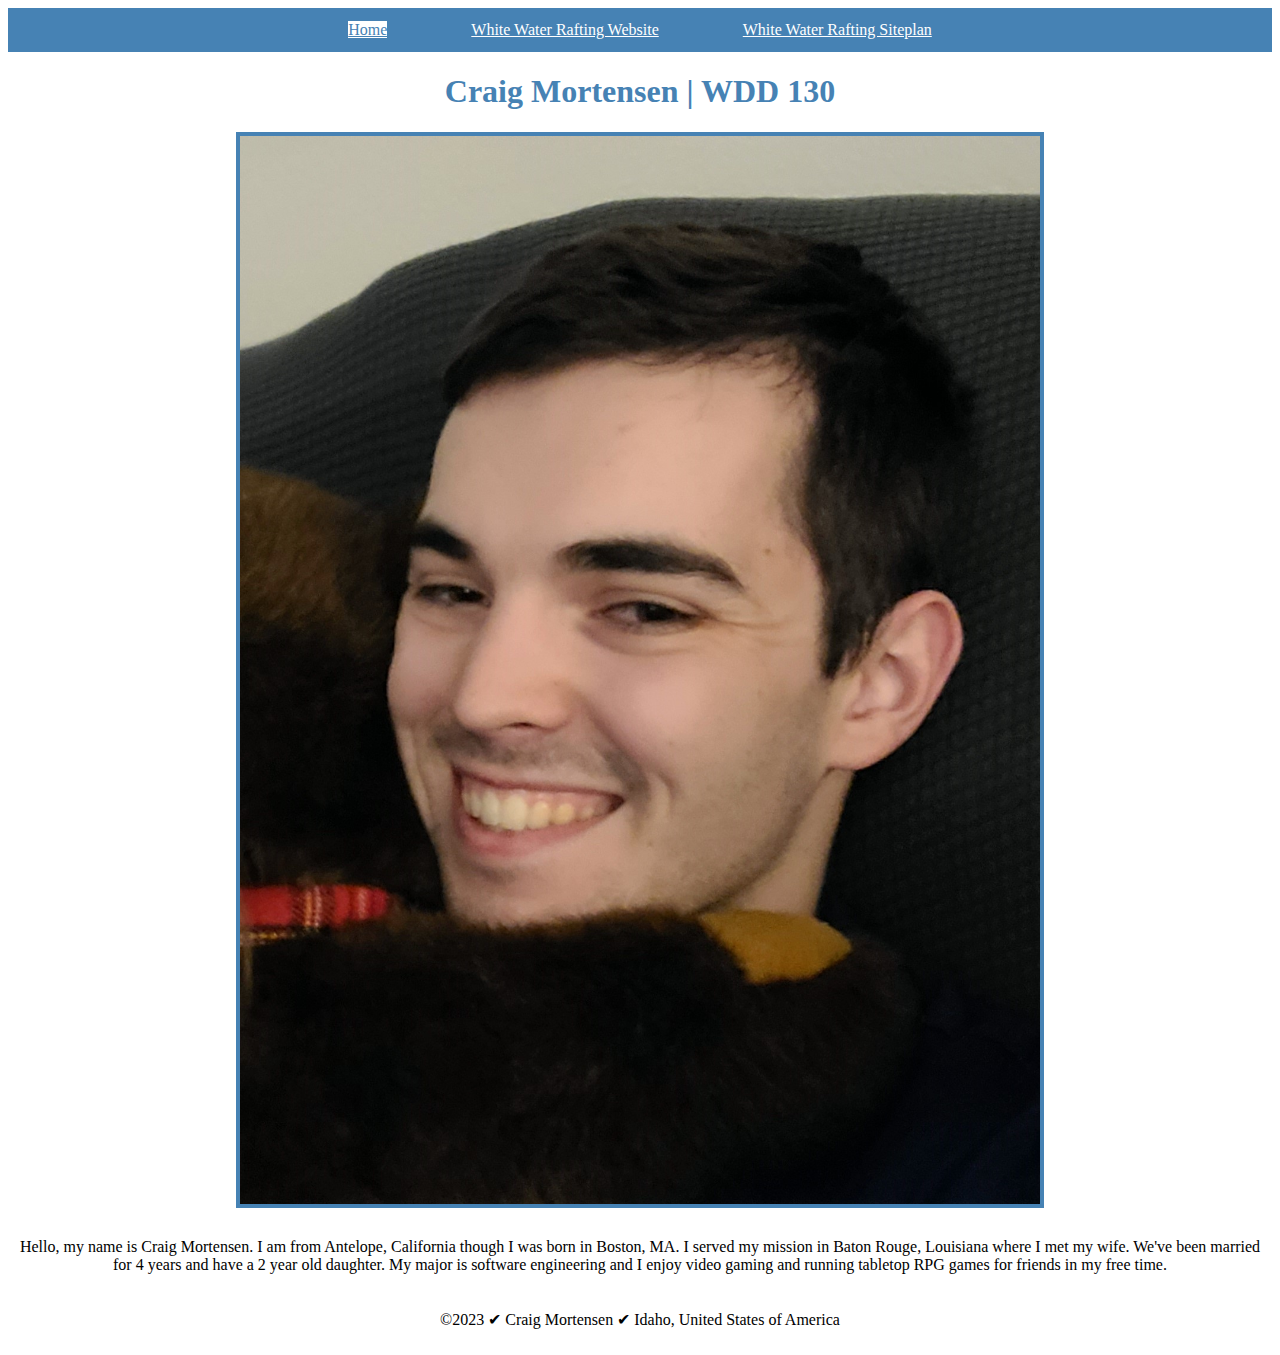
<file: index.html>
<!DOCTYPE html>

<html lang="en-US">

  <head>
    <meta charset="utf-8">
    <meta name="viewport" content="width=device-width,initial-scale=1.0">
    <title>Craig Mortensen | WDD 130</title>
    <link rel="stylesheet" href="css/style.css" />
  </head>

  <body>

    <header>
      
        <nav>
            <a id="active" href="index.html">Home</a>
            <a href="wwr/">White Water Rafting Website</a>
            <a href="wwr/site-plan-rafting.html">White Water Rafting Siteplan</a>
            </nav>
    </header>

    <main class="">
        <h1>Craig Mortensen | WDD 130</h1>
        <img src="images/profile.jpg" alt="Hello, my name is Craig Mortensen" width="200">
        <p>
            Hello, my name is Craig Mortensen. I am from Antelope, California though I was born in Boston, MA.
            I served my mission in Baton Rouge, Louisiana where I met my wife. We've been married for 4 years
            and have a 2 year old daughter. My major is software engineering and I enjoy video gaming and running
            tabletop RPG games for friends in my free time.
        </p>
    </main>

    <footer>
        <p>&copy;2023 ✔ Craig Mortensen ✔ Idaho, United States of America</p>
    </footer>

  </body>

</html>
</file>
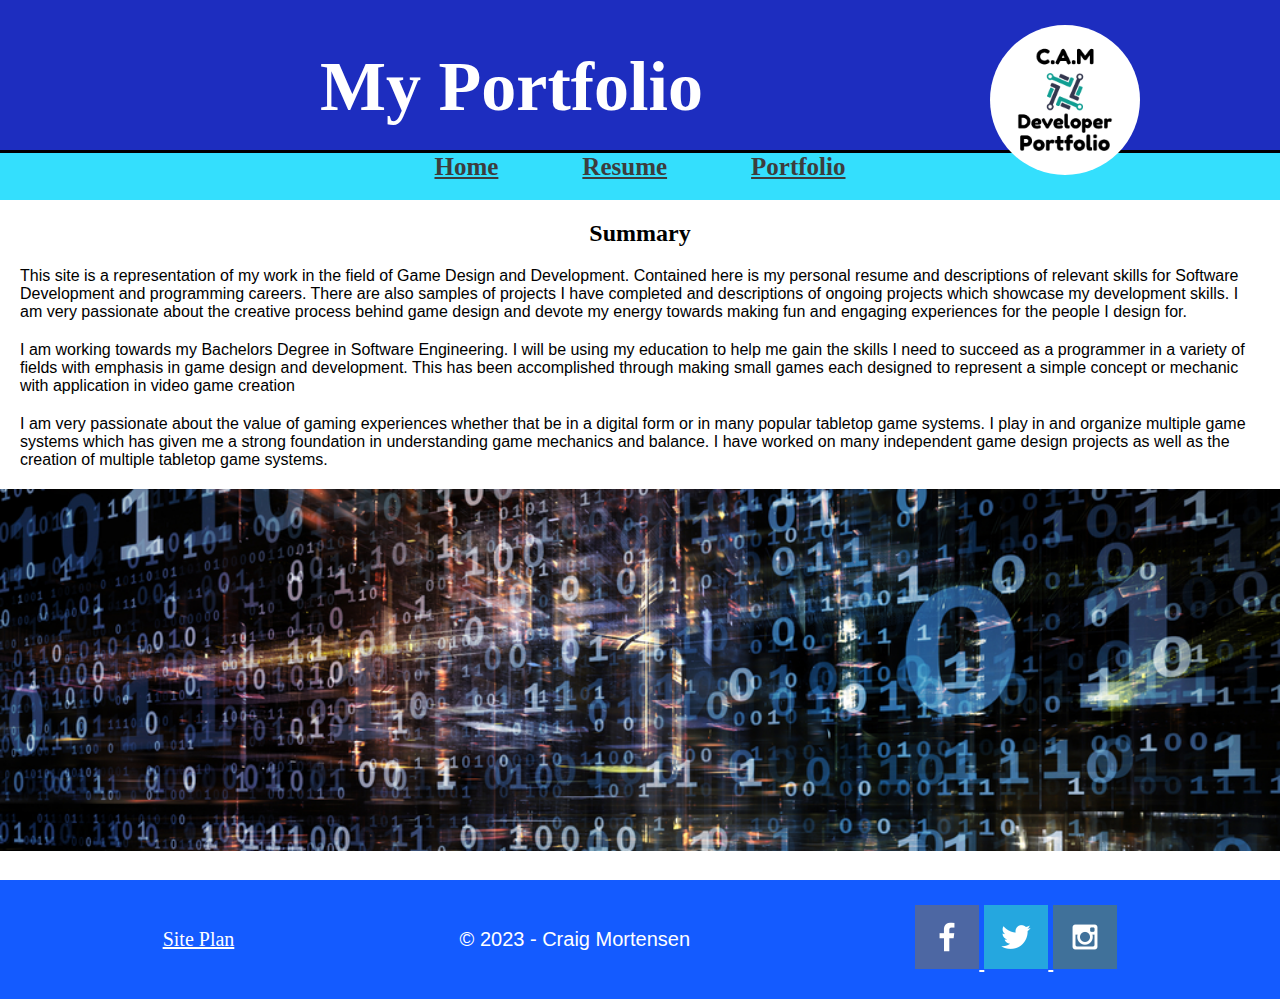
<file: portfolio/index.html>
<!DOCTYPE html>
<html lang="en-us">
    
  <head>
    <meta charset="UTF-8">
    <meta http-equiv="X-UA-Compatible" content="IE=edge">
    <meta name="viewport" content="width=device-width, initial-scale=1.0">
    <title>Personal Portfolio | Home</title>
    <link type="text/css" rel="stylesheet" href="styles/style.css">
  </head>

    <body>
        <header>
            <h1 class="nav-title">My Portfolio</h1>
            <div class="nav-bar">
                <nav>
                    <a href="index.html">Home</a>
                    <a href="resume.html">Resume</a>
                    <a href="projects.html">Portfolio</a>
                </nav>
            </div>
            <img id="logo-image" src="images/logo.png" alt="Logo">
        </header>
        <main>
            <section class="summary">
                <h2> Summary </h2>
                <div class="text-box">
                    <p>
                        This site is a representation of my work in the field of Game Design and Development. 
                        Contained here is my personal resume and descriptions of relevant skills for Software 
                        Development and programming careers. There are also samples of projects I have completed 
                        and descriptions of ongoing projects which showcase my development skills. I am very 
                        passionate about the creative process behind game design and devote my energy towards 
                        making fun and engaging experiences for the people I design for.
                    </p>
                </div>

                <div class="text-box">
                    <p>
                        I am working towards my Bachelors Degree in Software Engineering. I will be using my 
                        education to help me gain the skills I need to succeed as a programmer in a variety 
                        of fields with emphasis in game design and development. This has been accomplished 
                        through making small games each designed to represent a simple concept or mechanic 
                        with application in video game creation
                    </p>
                </div>

                <div class="text-box">
                    <p>
                        I am very passionate about the value of gaming experiences whether that be in a 
                        digital form or in many popular tabletop game systems. I play in and organize multiple 
                        game systems which has given me a strong foundation in understanding game mechanics and 
                        balance. I have worked on many independent game design projects as well as the creation 
                        of multiple tabletop game systems. 
                    </p>
                </div>
            </section>

            <div class="code-image">
                <img id="code" src="images/code_banner.png" alt="Computer screen displaying code">
            </div>
        </main>

        <footer>
            <a href="site-plan.html" target="_blank">Site Plan</a>
            <p>&copy; 2023 - Craig Mortensen</p>

            <div class = "socials">
                <a href="https://facebook.com" target="_blank">
                    <img src="images/facebook.png" alt="fb icon">
                </a>
                <a href="https://twitter.com" target="_blank">
                    <img src="images/twitter.png" alt="twitter icon">
                </a>
                <a href="https://instagram.com" target="_blank">
                    <img src="images/instagram.png" alt="instagram icon">
                </a>
            </div>
        </footer>
    </body>
  </html>
</file>
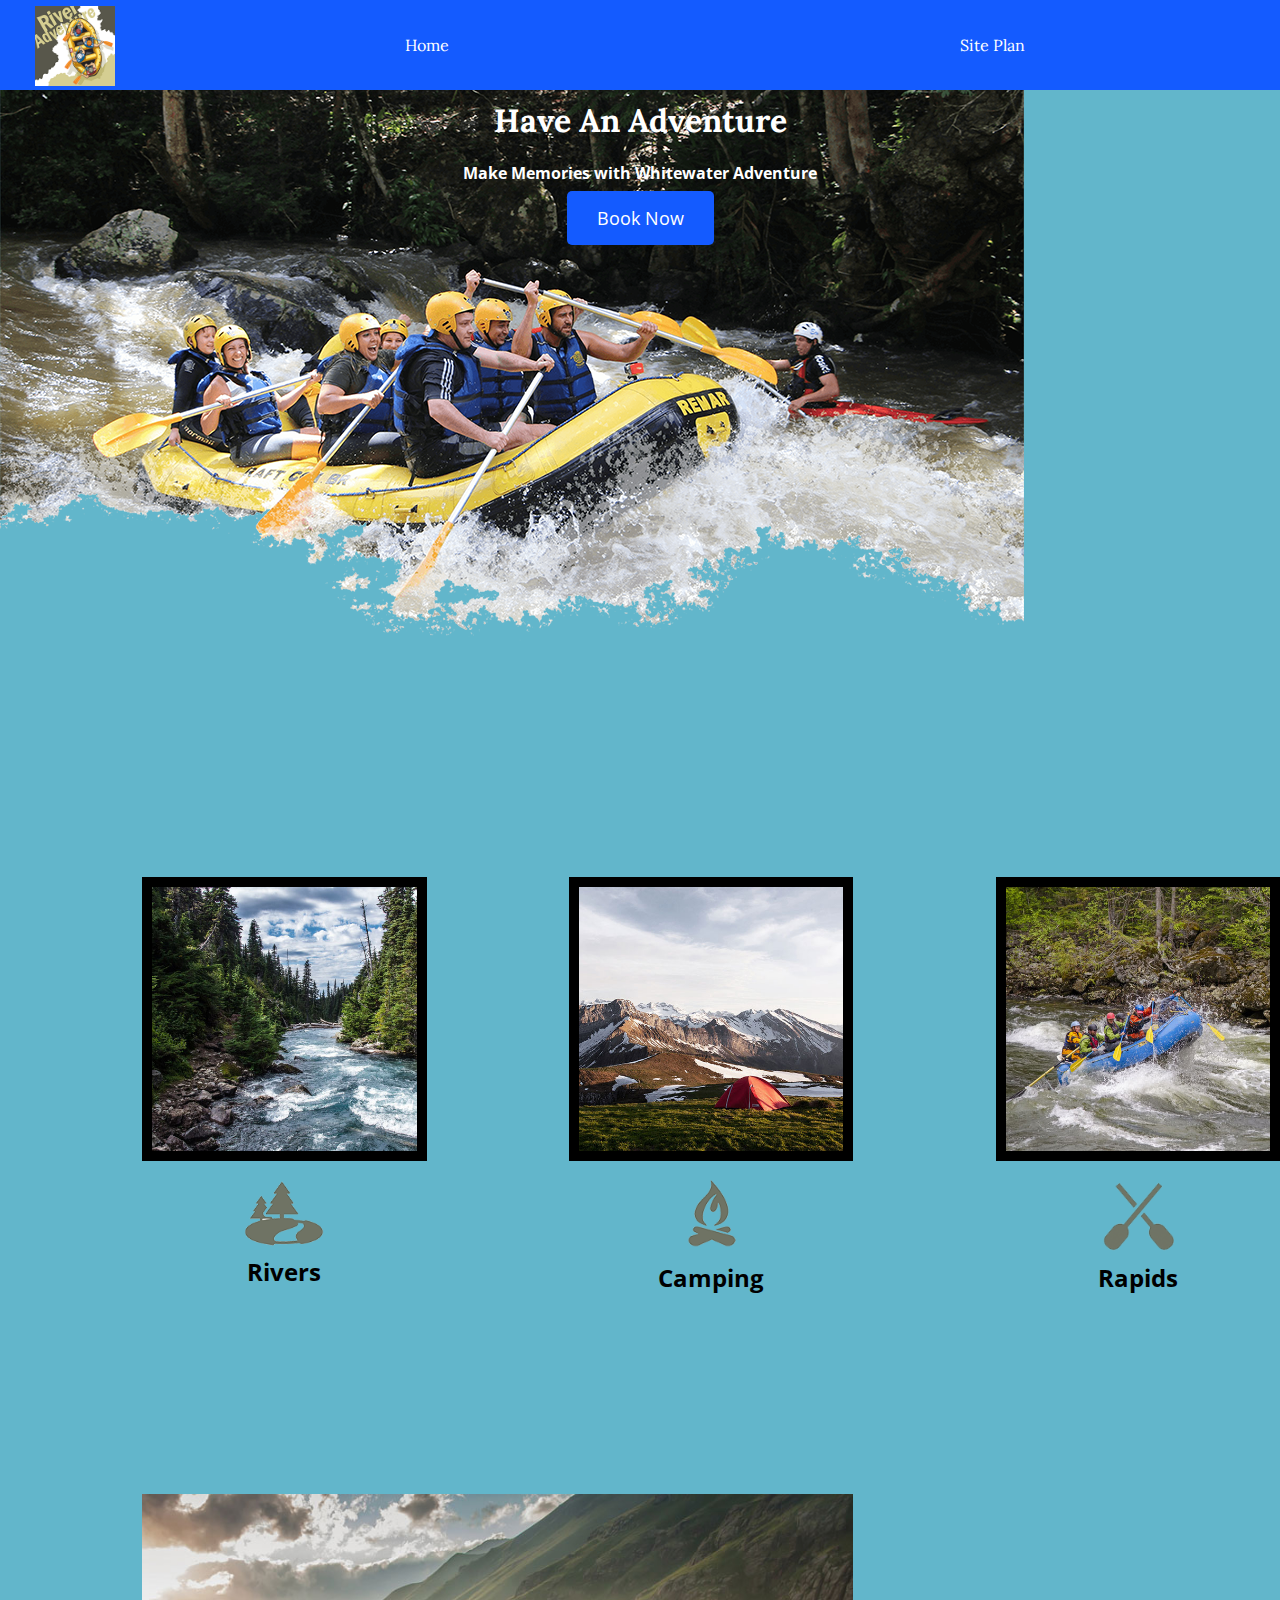
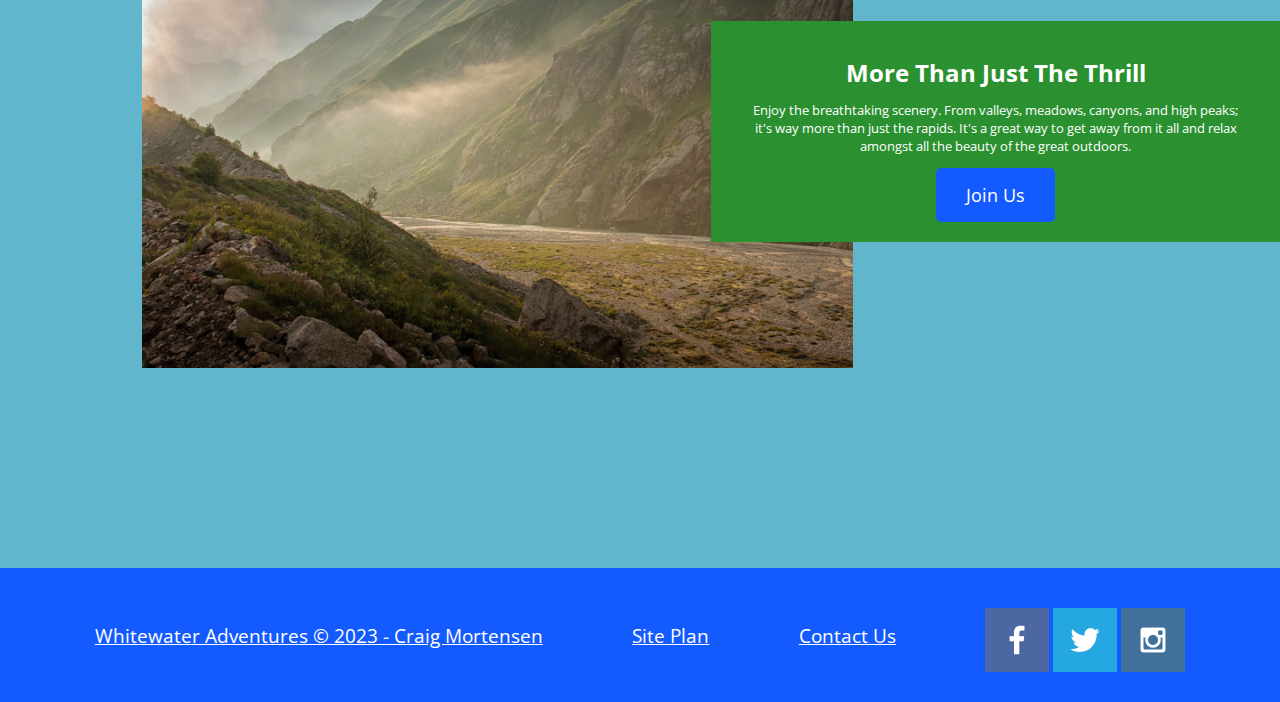
<file: wwr/index.html>
<!DOCTYPE html>
<html lang="en">
<head>
    <meta charset="UTF-8">
    <meta http-equiv="X-UA-Compatible" content="IE=edge">
    <meta name="viewport" content="width=device-width, initial-scale=1.0">
    <title>Whitewater Adventures | Home</title>
    <link type="text/css" rel="stylesheet" href="styles/style.css">
</head>

<body>
    <div id="content"></div>
        <header>
            <a id="logo_link" href="index.html">
                <img class="logo" src="images/logo11_200.png" alt="Whitewater Adventures Logo">
            </a>

            <nav>
                <a href="index.html">Home </a>
                <a href="site-plan-rafting.html">Site Plan </a>
            </nav>
        </header>

        <div id="hero">
            <div id="hero-box">
                <img id="hero-image" src="images/hero.png" alt="People enjoying rafting">
            </div>

            <section id="hero-msg">
                <h1 class="home-title">Have An Adventure </h1>
                <h4> Make Memories with Whitewater Adventure </h4>
                <div class="button-box">
                    <a class="book" href="contactus.html"> Book Now </a>
                </div>
            </section>
        </div>

        <main class="home-grid">
            <section class="rivers-card">
                <img class="card-img" src="images/rivers.jpg" alt="river in forest">
                <img class="icon" src="images/river_icon.png" alt="river icon">
                <h2>Rivers</h2>
            </section>
            <section class="camping-card">
                <img class="card-img" src="images/camping.jpg" alt="tent in mountains">
                <img class="icon" src="images/fire_icon.png" alt="fire icon">
                <h2>Camping</h2>
            </section>
            <section class="rapids-card">
                <img class="card-img" src="images/rapids.jpg" alt="rafting boat">
                <img class="icon" src="images/oars.png" alt="oars icon">
                <h2>Rapids</h2>
            </section>
            <div id="background"></div>
            <img class="mountains" src="images/mountains.jpg" alt="Misty mountains">
            <section class="msg">
                <h2>More Than Just The Thrill</h2>
                <p>Enjoy the breathtaking scenery. From valleys, meadows, canyons, and high peaks; it's way more than just the rapids. It's a great way to get away from it all and relax amongst all the beauty of the great outdoors. </p>
                <a class='join' href="rivers.html">Join Us</a>
            </section>
        </main>

        <footer>
            <p>Whitewater Adventures &copy; 2023 - Craig Mortensen </p>
            <p><a href="site-plan-rafting.html">Site Plan</a> </p>
            <p><a href="contactus.html">Contact Us</a> </p>

            <div class="social">
                <a href="https://facebook.com" target="_blank">
                    <img src="images/facebook.png" alt="fb icon">
                </a>
                <a href="https://twitter.com" target="_blank">
                    <img src="images/twitter.png" alt="twitter icon">
                </a>
                <a href="https://instagram.com" target="_blank">
                    <img src="images/instagram.png" alt="instagram icon">
                </a>
            </div>
        </footer>
    </div>
</body>
</html>
</file>
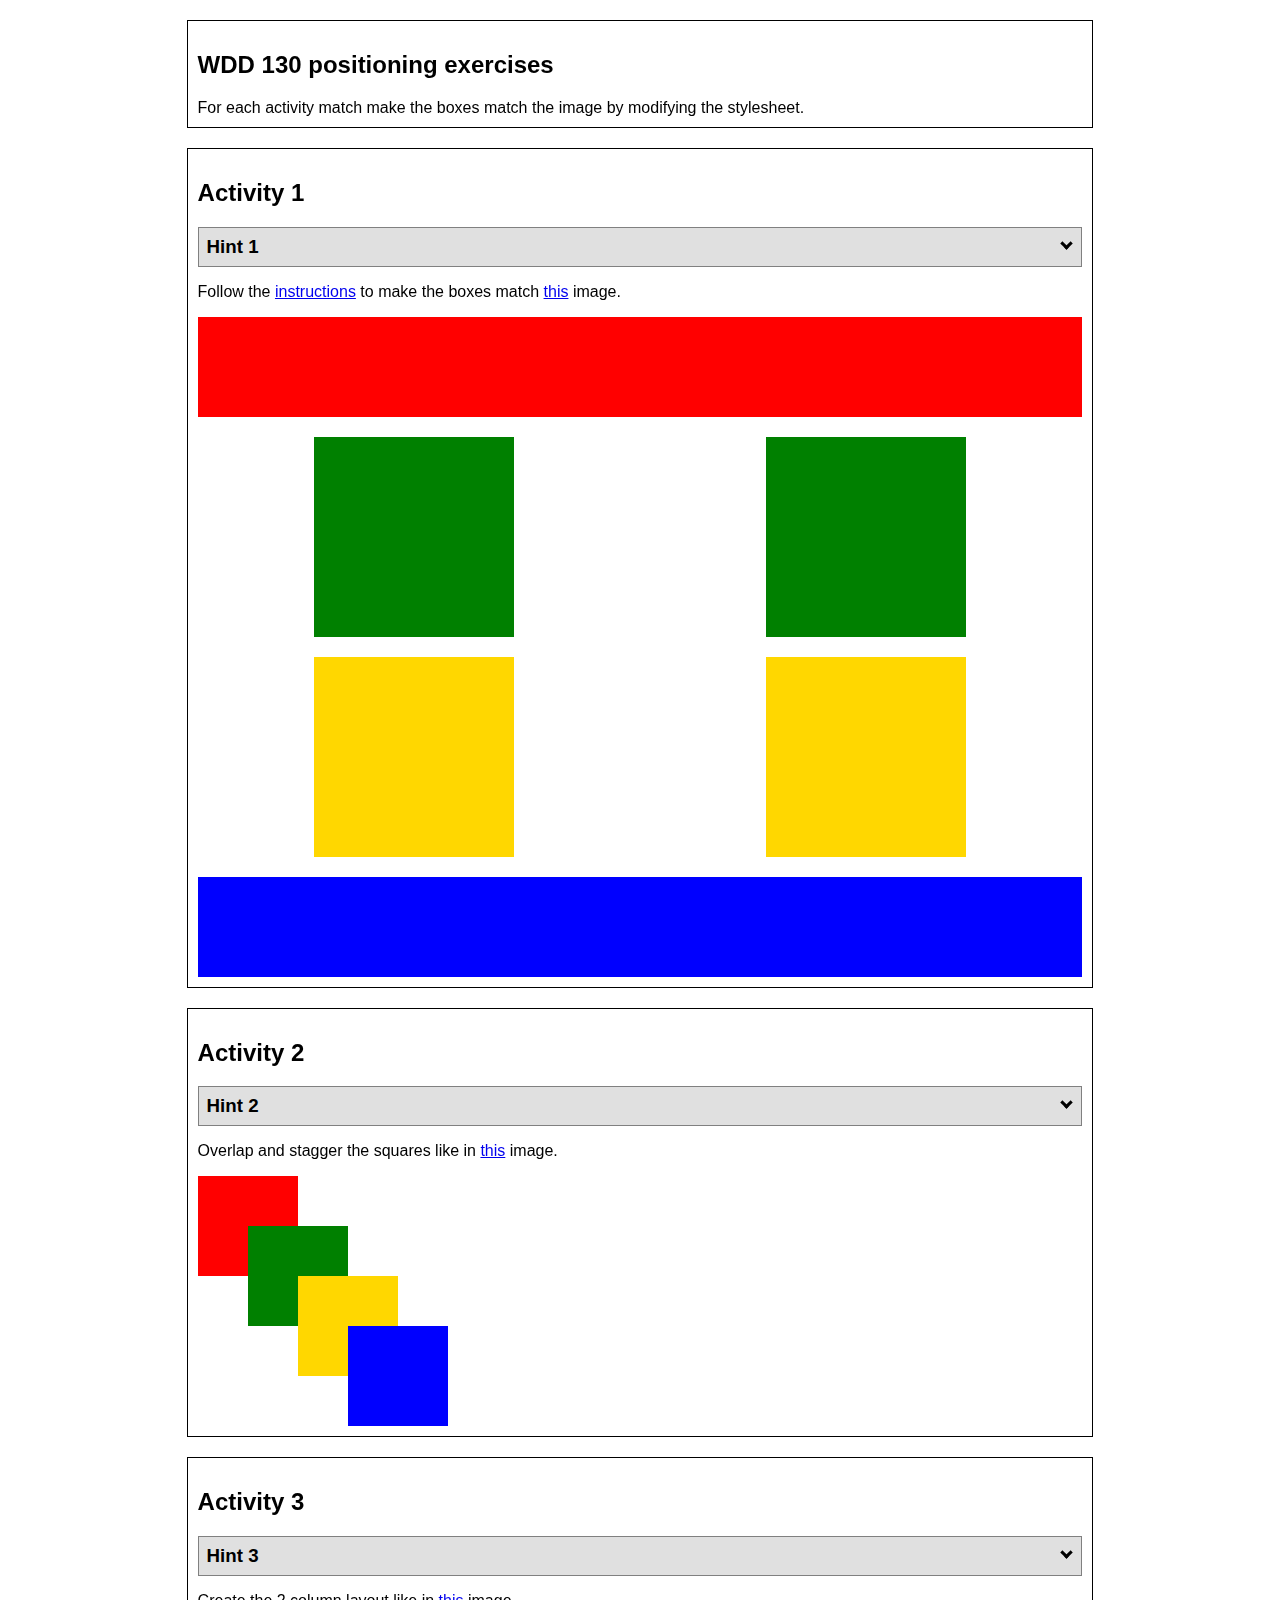
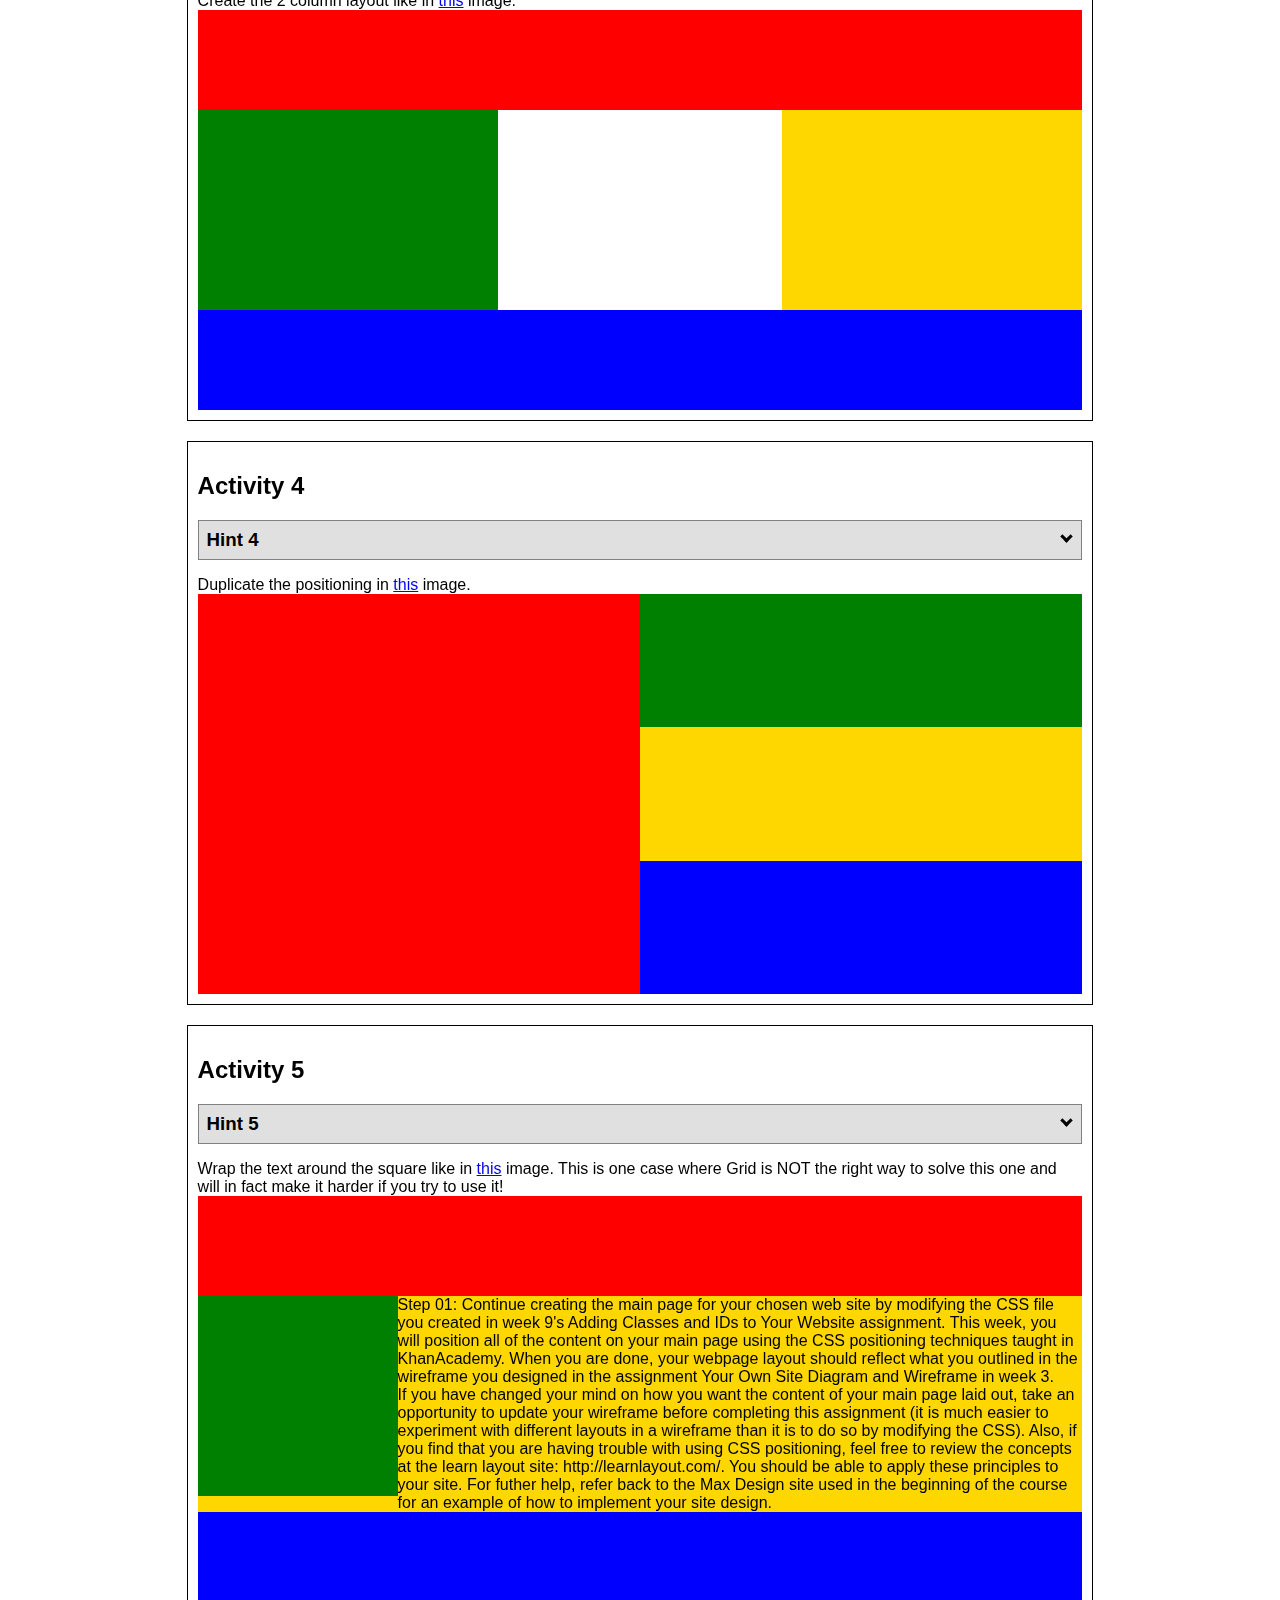
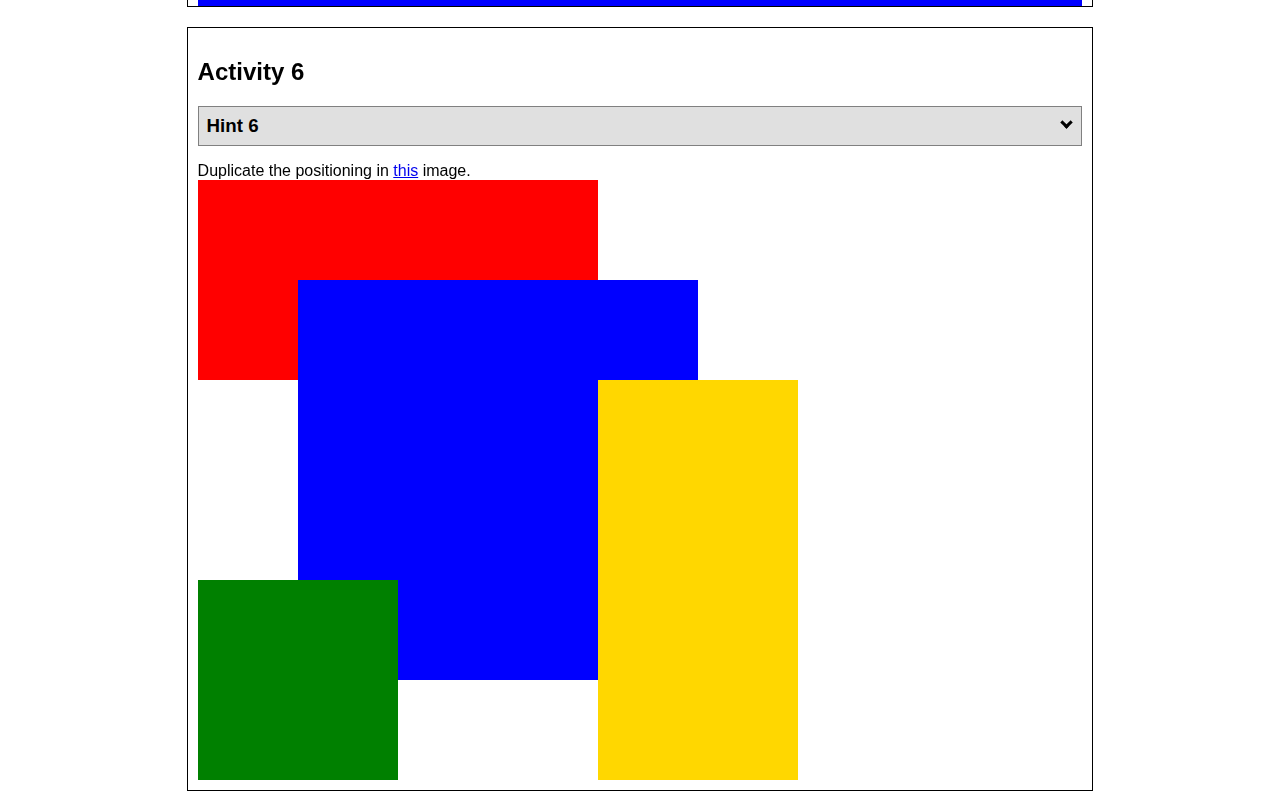
<file: positioning.html>
<!DOCTYPE html>
<html lang="en">
  <head>
    <!-- HTML - Name: positioning.html -->
    <title>Positioning Activity</title>
    <link rel="stylesheet" type="text/css" href="positionstyles.css" />
  </head>
  <body>
    <div class="activity">
      <h2>WDD 130 positioning exercises</h2>
      For each activity match make the boxes match the image by modifying the stylesheet.</div>
      
    <div class="activity">
      <h2>Activity 1</h2>
      <section class="hint"><input type="checkbox" ><i></i> <h3>Hint 1</h3><div><p>Check out the <a href="https://byui-wdd.github.io/wdd130/activities/w06-css-positioning.html" target="_blank">activity instructions</a> in Ilearn!</p></div></section>
      <p>Follow the <a href="https://byui-wdd.github.io/wdd130/activities/w06-css-positioning.html" target="_blank">instructions</a> to make the boxes match  <a href="https://byui-wdd.github.io/wdd130/images/example1.png" target="_blank">this</a> image.</p>
      <div class="content1" >
        <div class="red1" ></div>
        <div class="green1" ></div>
        <div class="green1" ></div>
        <div class="yellow1"></div>
        <div class="yellow1"></div>
        <div class="blue1"></div>
      </div>
    </div>

    <div class="activity">
      <h2>Activity 2</h2>
      <section class="hint"><input type="checkbox" > <h3>Hint 2</h3><i></i><div>
      <ul>
      <li>grid-template-columns: 50px 50px 50px 50px 50px </li></ul></div></section>
      <p>Overlap and stagger the squares like in <a href="https://byui-wdd.github.io/wdd130/images/example2.png" target="_blank">this</a> image.</p>
      <div class="content2" >
        <div class="red2" ></div>
        <div class="green2" ></div>
        <div class="yellow2"></div>
        <div class="blue2"></div>
      </div>
    </div>
    <div class="activity">
      <h2>Activity 3</h2>
      <section class="hint"><input type="checkbox" > <h3>Hint 3</h3><i></i><div><p>This one is going to be best solved with CSS Grid. Remember to make the boxes the right width first...then start moving them around. </p><h4>Properties used:</h4><ul><li>display:grid;</li><li>grid-template-columns:</li><li>grid-column-gap:</li>
        <li>grid-column:</li>  </ul></div></section>
      Create the 2 column layout like in <a href="https://byui-wdd.github.io/wdd130/images/example3.png" target="_blank">this</a>  image.
      <div class="content3" >
        <div class="red3" ></div>
        <div class="green3" ></div>
        <div class="yellow3"></div>
        <div class="blue3"></div>
      </div>
    </div>
    <div class="activity">
      <h2>Activity 4</h2>
      <section class="hint"><input type="checkbox" > <h3>Hint 4</h3><i></i><div><p>For the others we have been primarily concerned with width. For this one you will need to adjust height as well. </p><h4>Properties used:</h4><ul><li>display:grid;</li><li>grid-template-columns:</li><li>grid-row:</li></ul></div></section>
      Duplicate the positioning in <a href="https://byui-wdd.github.io/wdd130/images/example4.png" target="_blank">this</a> image. 
      <div class="content4" >
        <div class="red4" ></div>
        <div class="green4" ></div>
        <div class="yellow4"></div>
        <div class="blue4"></div>
      </div>
    </div>

    <div class="activity">
      <h2>Activity 5</h2>
      <section class="hint"><input type="checkbox" > <h3>Hint 5</h3><i></i><div><p>Grid is <strong>not</strong> the right way to do this.  In fact there is only one way to really do that...and that is with float. Remember that we float the thing we want the text to wrap around.  Also remember to start by making all the shapes the right size and shape.</p><h4>Properties used:</h4><ul><li>float: left;</li></ul></div></section>
      Wrap the text around the square like in <a href="https://byui-wdd.github.io/wdd130/images/example5.png" target="_blank">this</a> image. This is one case where Grid is NOT the right way to solve this one and will in fact make it harder if you try to use it!
      <div class="content5" >
        <div class="red5" ></div>
        <div class="green5" ></div>
        <div class="yellow5">Step 01: Continue creating the main page for your chosen web site by modifying the CSS file you created in week 9's Adding Classes and IDs to Your Website assignment. This week, you will position all of the content on your main page using the CSS positioning techniques taught in KhanAcademy. When you are done, your webpage layout should reflect what you outlined in the wireframe you designed in the assignment Your Own Site Diagram and Wireframe in week 3. <br />
          If you have changed your mind on how you want the content of your main page laid out, take an opportunity to update your wireframe before completing this assignment (it is much easier to experiment with different layouts in a wireframe than it is to do so by modifying the CSS). Also, if you find that you are having trouble with using CSS positioning, feel free to review the concepts at the learn layout site: http://learnlayout.com/. You should be able to apply these principles to your site. For futher help, refer back to the Max Design site used in the beginning of the course for an example of how to implement your site design.</div>
        <div class="blue5"></div>
      </div>
    </div>
    <div class="activity">
      <h2>Activity 6</h2>
      <section class="hint"><input type="checkbox" > <h3>Hint 6</h3><i></i><div><p>This one is all about visualizing the grid behind the layout. If you are having a hard time doing that first: all the sizes are even multiples of 100, and second here is another example with the lines drawn: <a href="https://byui-wdd.github.io/wdd130/images/example6-hint.png" target="_blank">example 6 with lines</a>. For this one you will find it easiest if you use px for the column width. You can also use <kbd>z-index</kbd> to control the element layering.    </p><h4>Properties used:</h4><ul><li>display:grid;</li><li>grid-template-columns:</li><li>grid-column:</li><li>grid-row:</li><li><a href="https://www.w3schools.com/cssref/pr_pos_z-index.asp" target="_blank">z-index:</a></li></ul></div></section>
      Duplicate the positioning in <a href="https://byui-wdd.github.io/wdd130/images/example6.png" target="_blank">this</a> image.
      <div class="content6" >
        <div class="red6" ></div>
        <div class="green6" ></div>
        <div class="yellow6"></div>
        <div class="blue6"></div>
      </div>
    </div>
  </body>
</html>
</file>
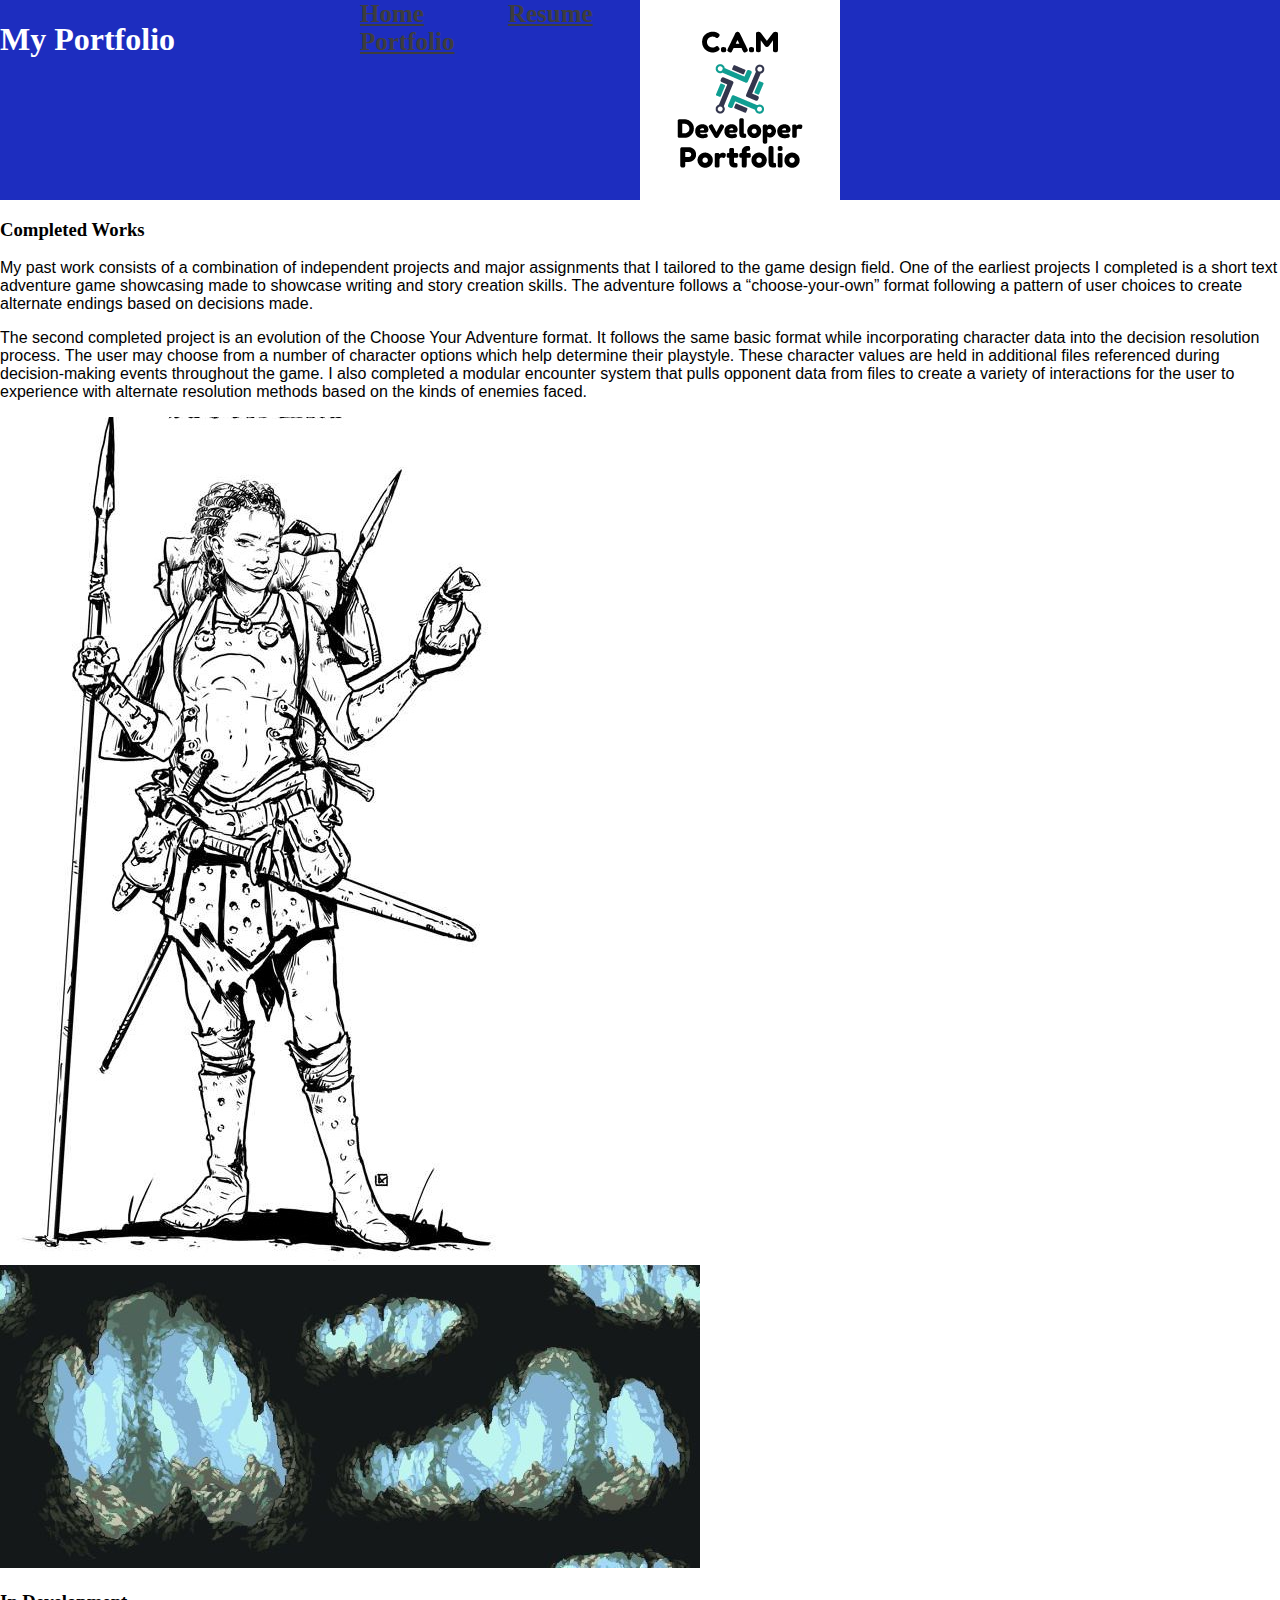
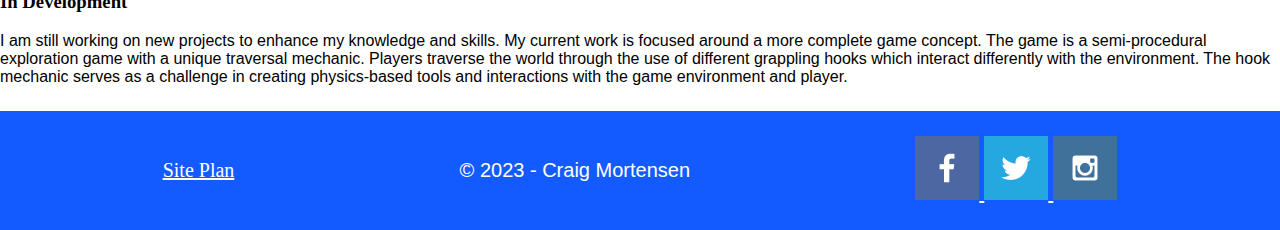
<file: portfolio/portfolio.html>
<!DOCTYPE html>
<html lang="en-us">
    
  <head>
    <meta charset="UTF-8">
    <meta http-equiv="X-UA-Compatible" content="IE=edge">
    <meta name="viewport" content="width=device-width, initial-scale=1.0">
    <title>Project Portfolio | Home</title>
    <link type="text/css" rel="stylesheet" href="styles/style.css">
  </head>

    <body>
        <header>
            <h1>My Portfolio</h1>
            <nav>
                <a href="index.html">Home</a>
                <a href="#">Resume</a>
                <a href="#">Portfolio</a>
                </nav>
                <img src="images/logo.png" alt="Logo">
        </header>

        <main>
            <section>
                <div>
                    <h3>Completed Works</h3>
                    <p>
                        My past work consists of a combination of independent projects and 
                        major assignments that I tailored to the game design field. One of the 
                        earliest projects I completed is a short text adventure game showcasing 
                        made to showcase writing and story creation skills. The adventure follows 
                        a “choose-your-own” format following a pattern of user choices to create 
                        alternate endings based on decisions made.
                    </p>
                </div>
                <div>
                    <p>
                        The second completed project is an evolution of the Choose Your Adventure 
                        format. It follows the same basic format while incorporating character data 
                        into the decision resolution process. The user may choose from a number of 
                        character options which help determine their playstyle. These character values 
                        are held in additional files referenced during decision-making events throughout 
                        the game. I also completed a modular encounter system that pulls opponent data 
                        from files to create a variety of interactions for the user to experience with 
                        alternate resolution methods based on the kinds of enemies faced.
                    </p>
                </div>
                <div id="hero-image">
                    <img src="images/Adventurer.jpg" alt="Text-based adventure hero">
                </div>
            </section>
            
            <section id="gnome-game">
                <div class="cave-banner">
                    <img src="images/Cave background.jpg" alt="2d cave environment">
                </div>

                <h3>In Development</h3>
                <div>
                    <p>
                        I am still working on new projects to enhance my knowledge and skills. 
                        My current work is focused around a more complete game concept. The game 
                        is a semi-procedural exploration game with a unique traversal mechanic. 
                        Players traverse the world through the use of different grappling hooks 
                        which interact differently with the environment. The hook mechanic serves 
                        as a challenge in creating physics-based tools and interactions with the 
                        game environment and player.
                    </p>
                </div>
            </section>
        </main>

        <footer>
            <a 
                href="site-plan.html" target="_blank">Site Plan
            </a>
            <p>&copy; 2023 - Craig Mortensen</p>

            <div class = "socials">
                <a href="https://facebook.com" target="_blank">
                    <img src="images/facebook.png" alt="fb icon">
                </a>
                <a href="https://twitter.com" target="_blank">
                    <img src="images/twitter.png" alt="twitter icon">
                </a>
                <a href="https://instagram.com" target="_blank">
                    <img src="images/instagram.png" alt="instagram icon">
                </a>
            </div>
        </footer>
    </body>
  </html>
</file>
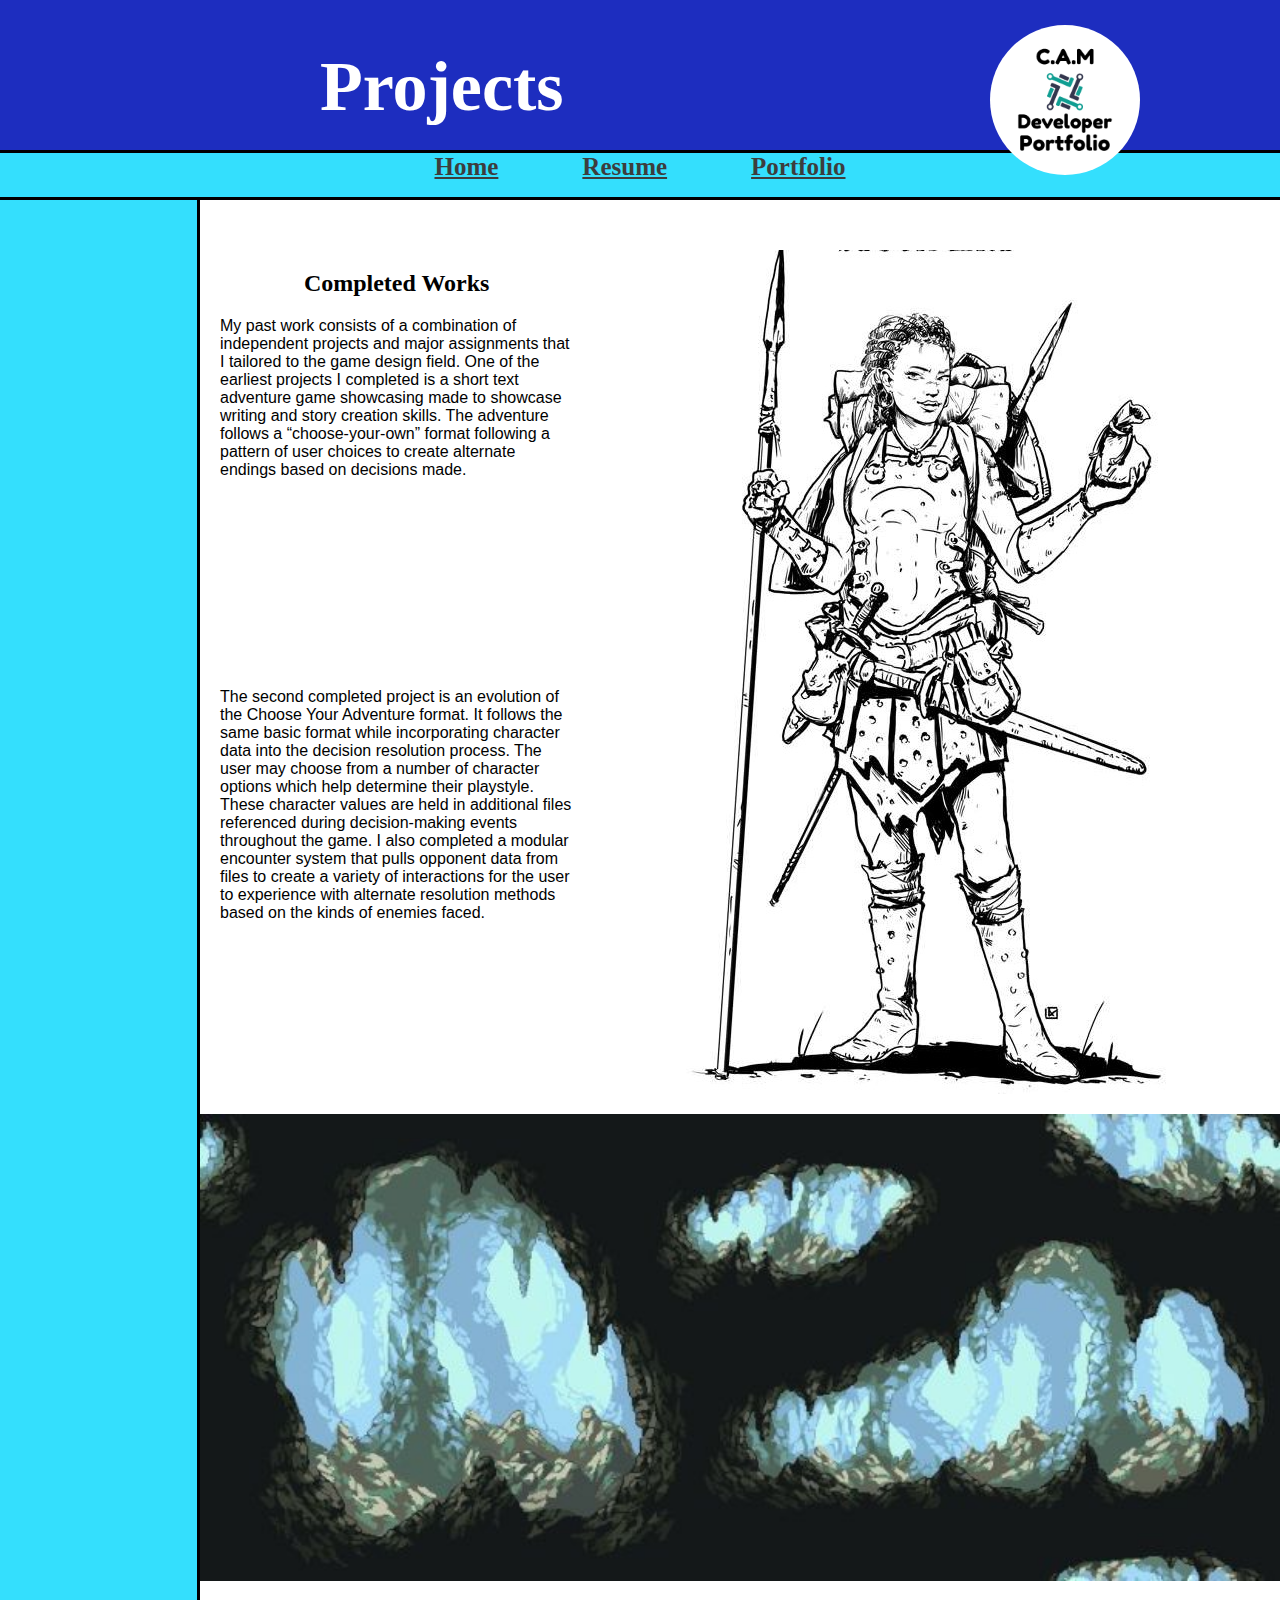
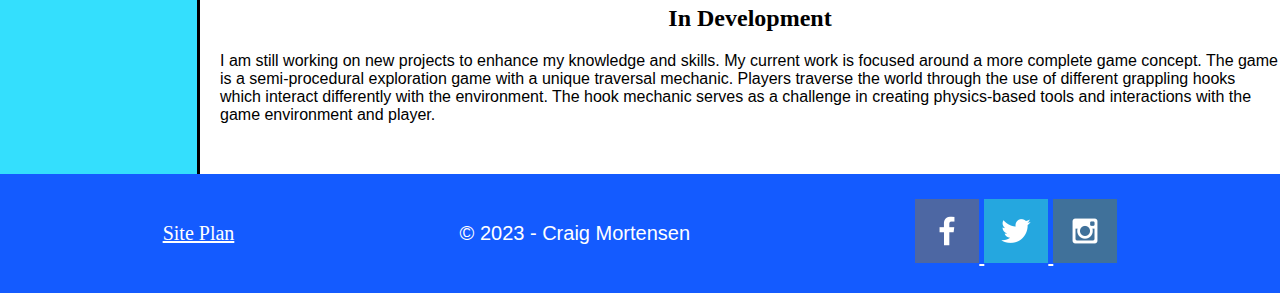
<file: portfolio/projects.html>
<!DOCTYPE html>
<html lang="en-us">
    
  <head>
    <meta charset="UTF-8">
    <meta http-equiv="X-UA-Compatible" content="IE=edge">
    <meta name="viewport" content="width=device-width, initial-scale=1.0">
    <title>Project Portfolio | Home</title>
    <link type="text/css" rel="stylesheet" href="styles/projects.css">
  </head>

    <body>
        <header>
            <h1 class="nav-title">Projects</h1>
            <div class="nav-bar">
                <nav>
                    <a href="index.html">Home</a>
                    <a href="resume.html">Resume</a>
                    <a href="projects.html">Portfolio</a>
                </nav>
            </div>
            <img id="logo-image" src="images/logo.png" alt="Logo">
        </header>

        <main>
            <section class="content">

                <aside id="left-sidebar"></aside>

                <div class="inner-content">
                    <div id="top">
                    <div id="top-text">
                        <div>
                        <h2>Completed Works</h2>
                        <p>
                        My past work consists of a combination of independent projects and 
                        major assignments that I tailored to the game design field. One of the 
                        earliest projects I completed is a short text adventure game showcasing 
                        made to showcase writing and story creation skills. The adventure follows 
                        a “choose-your-own” format following a pattern of user choices to create 
                        alternate endings based on decisions made.
                        </p>
                        </div>
                        <p>
                        The second completed project is an evolution of the Choose Your Adventure 
                        format. It follows the same basic format while incorporating character data 
                        into the decision resolution process. The user may choose from a number of 
                        character options which help determine their playstyle. These character values 
                        are held in additional files referenced during decision-making events throughout 
                        the game. I also completed a modular encounter system that pulls opponent data 
                        from files to create a variety of interactions for the user to experience with 
                        alternate resolution methods based on the kinds of enemies faced.
                        </p>
                    </div>
                    <img id="adventurer" src="images/Adventurer.jpg" alt="Text-based adventure hero">
                </div>
            
                <div>
                    <img id="banner" src="images/Cave-background.jpg" alt="2d cave environment">
                </div>

                <div id="bottom">
                <h2>In Development</h2>
                <div>
                    <p>
                        I am still working on new projects to enhance my knowledge and skills. 
                        My current work is focused around a more complete game concept. The game 
                        is a semi-procedural exploration game with a unique traversal mechanic. 
                        Players traverse the world through the use of different grappling hooks 
                        which interact differently with the environment. The hook mechanic serves 
                        as a challenge in creating physics-based tools and interactions with the 
                        game environment and player.
                    </p>
                </div>
                </div>
                </div>
            </section>
        </main>

        <footer>
            <a 
                href="site-plan.html" target="_blank">Site Plan
            </a>
            <p>&copy; 2023 - Craig Mortensen</p>

            <div class = "socials">
                <a href="https://facebook.com" target="_blank">
                    <img src="images/facebook.png" alt="fb icon">
                </a>
                <a href="https://twitter.com" target="_blank">
                    <img src="images/twitter.png" alt="twitter icon">
                </a>
                <a href="https://instagram.com" target="_blank">
                    <img src="images/instagram.png" alt="instagram icon">
                </a>
            </div>
        </footer>
    </body>
  </html>
</file>
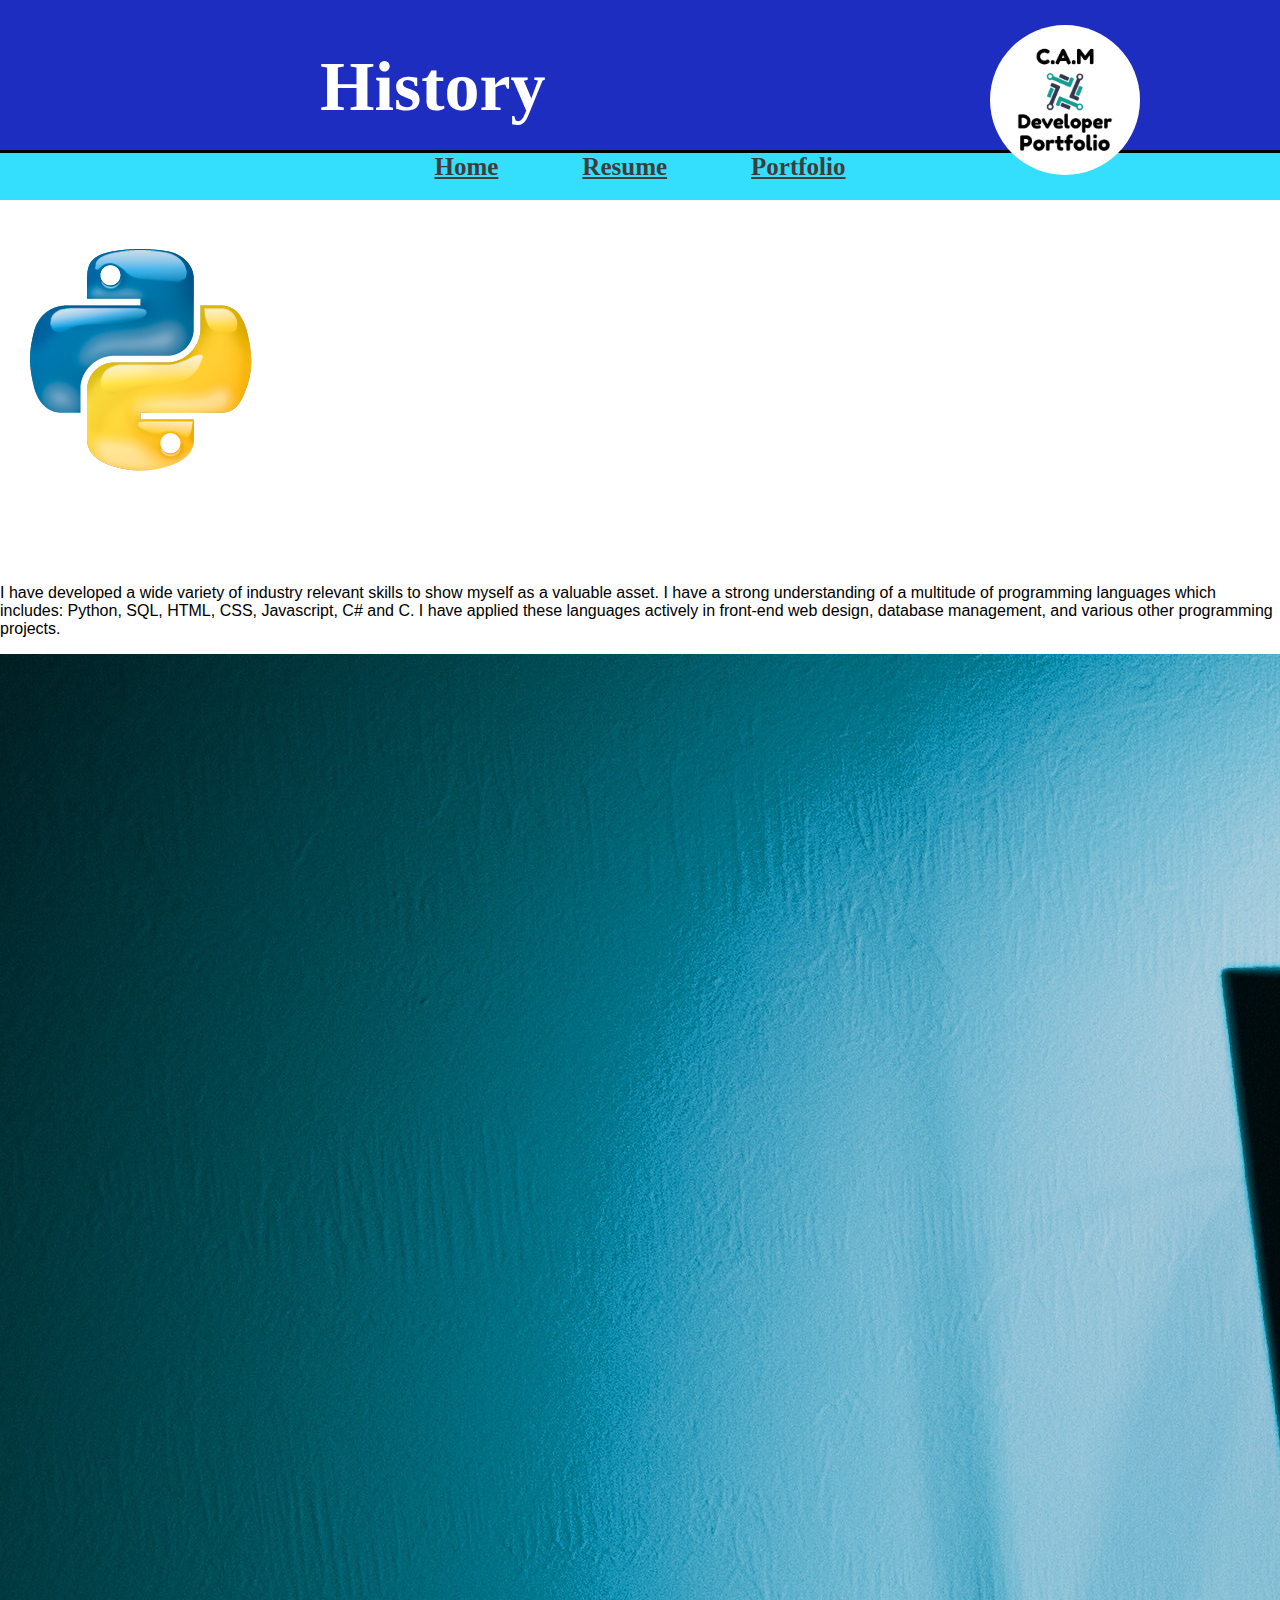
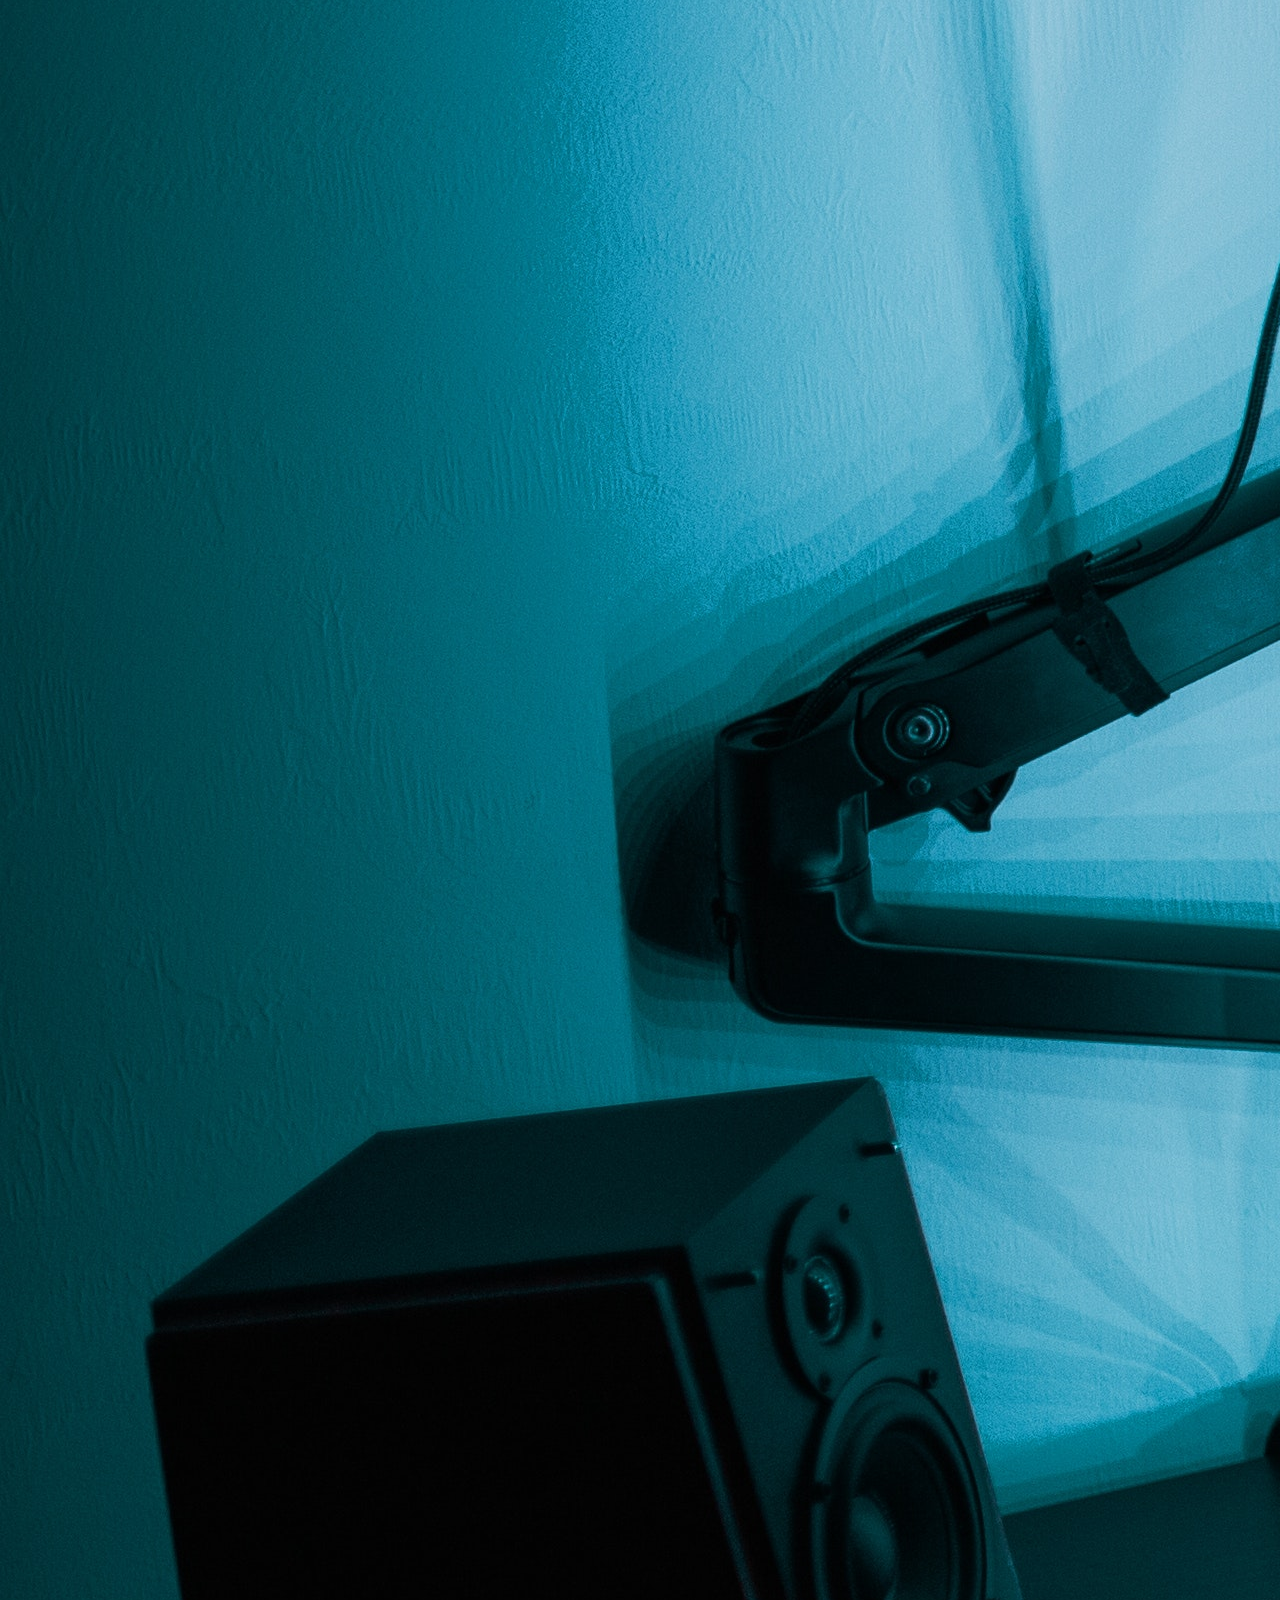
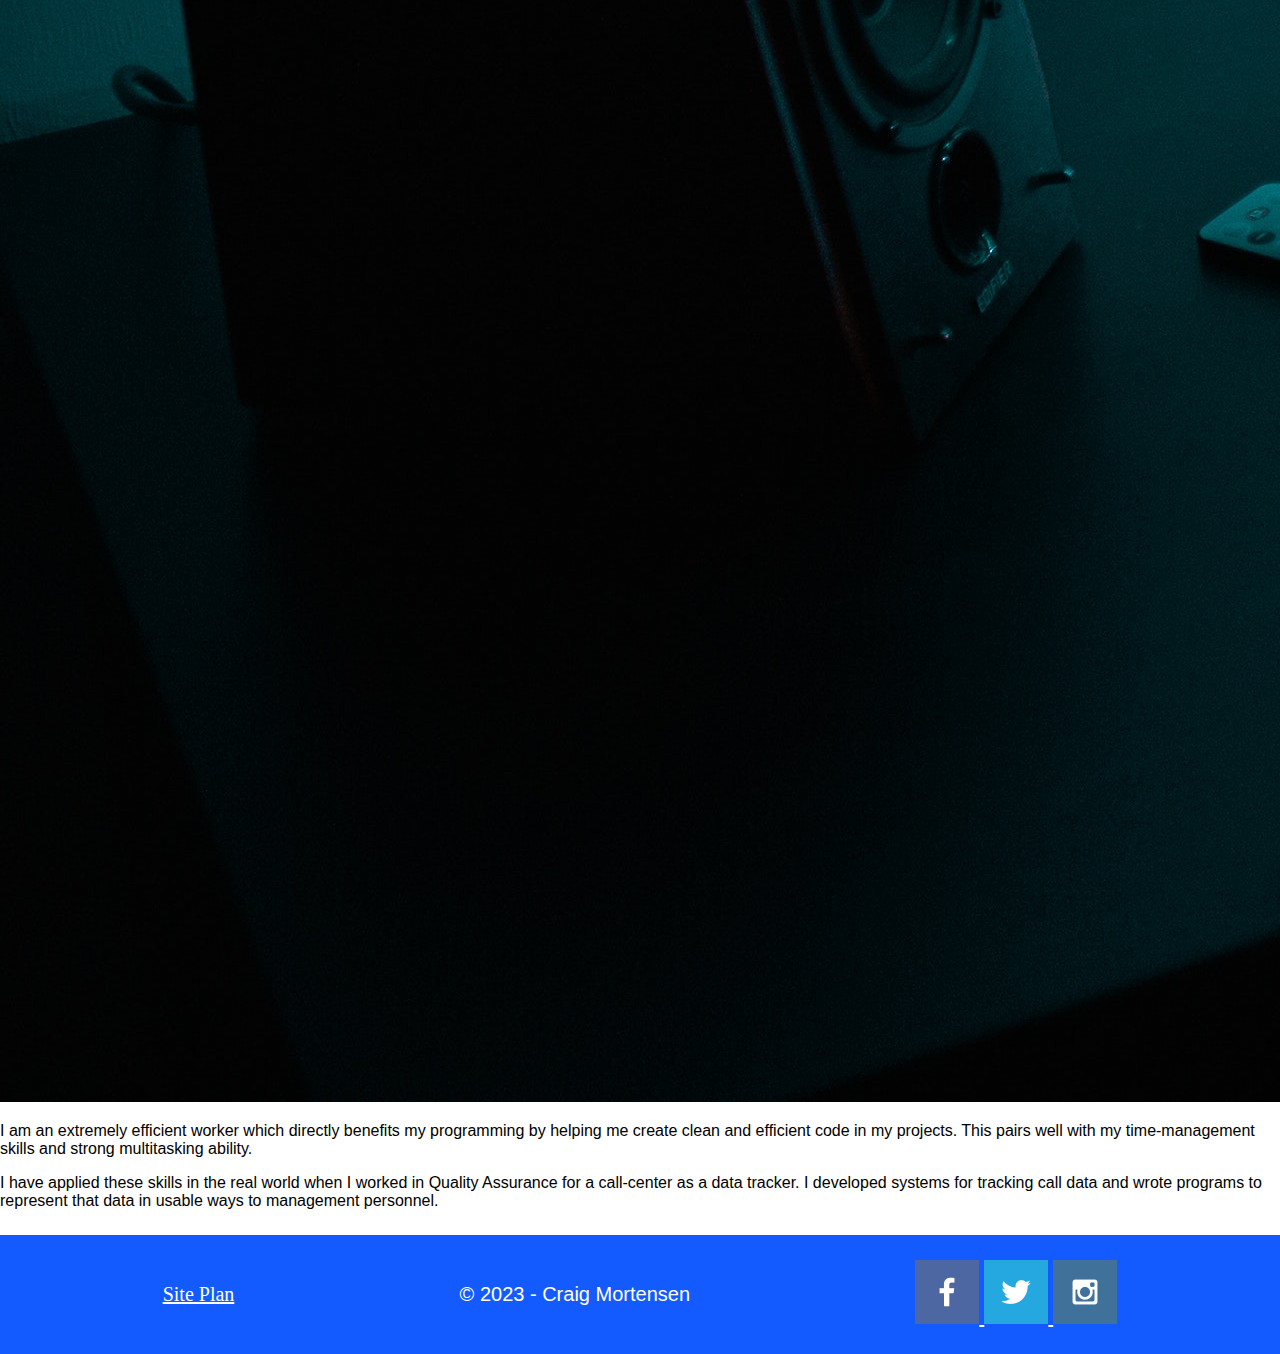
<file: portfolio/resume.html>
<!DOCTYPE html>
<html lang="en-us">
    
  <head>
    <meta charset="UTF-8">
    <meta http-equiv="X-UA-Compatible" content="IE=edge">
    <meta name="viewport" content="width=device-width, initial-scale=1.0">
    <title>Personal Resume | Home</title>
    <link type="text/css" rel="stylesheet" href="styles/resume.css">
  </head>

    <body>
        <header>
            <h1 class="nav-title">History</h1>
            <div class="nav-bar">
                <nav>
                    <a href="index.html">Home</a>
                    <a href="resume.html">Resume</a>
                    <a href="projects.html">Portfolio</a>
                </nav>
            </div>
            <img id="logo-image" src="images/logo.png" alt="Logo">
        </header>

        <main>
            <div class="content">
            <aside id="left-sidebar"></aside>
            
            <div class="inner-content">
            <div id="top">
                <div>
                    <img id="plogo" src="images/Python-logo-notext.svg.png" alt="Language Logo">
                </div>

                <div>
                    <p>
                        I have developed a wide variety of industry relevant skills to show myself 
                        as a valuable asset. I have a strong understanding of a multitude of programming 
                        languages which includes: Python, SQL, HTML, CSS, Javascript, C# and C. I have 
                        applied these languages actively in front-end web design, database management, 
                        and various other programming projects.
                    </p>
                </div>
            </div>

            <div>
                <img id="banner" src="images/Gaming-Table.jpg" alt="Computer desk with monitors">
            </div>

            <div id="bottom">
                <div>
                    <p>
                        I am an extremely efficient worker which directly benefits my programming 
                        by helping me create clean and efficient code in my projects. This pairs 
                        well with my time-management skills and strong multitasking ability. 
                    </p>
                </div>
                <div>
                    <p>
                        I have applied these skills in the real world when I worked in Quality Assurance 
                        for a call-center as a data tracker. I developed systems for tracking call data 
                        and wrote programs to represent that data in usable ways to management personnel. 
                    </p>
                </div>
            </div>

            <aside id="right-sidebar"></aside>
            </div>
            </div>
        </main>

    <footer>
        <a 
            href="site-plan.html" target="_blank">Site Plan
        </a>
        <p>&copy; 2023 - Craig Mortensen</p>

        <div class = "socials">
            <a href="https://facebook.com" target="_blank">
                <img src="images/facebook.png" alt="fb icon">
            </a>
            <a href="https://twitter.com" target="_blank">
                <img src="images/twitter.png" alt="twitter icon">
            </a>
            <a href="https://instagram.com" target="_blank">
                <img src="images/instagram.png" alt="instagram icon">
            </a>
        </div>
    </footer>
    </body>
  </html>
</file>
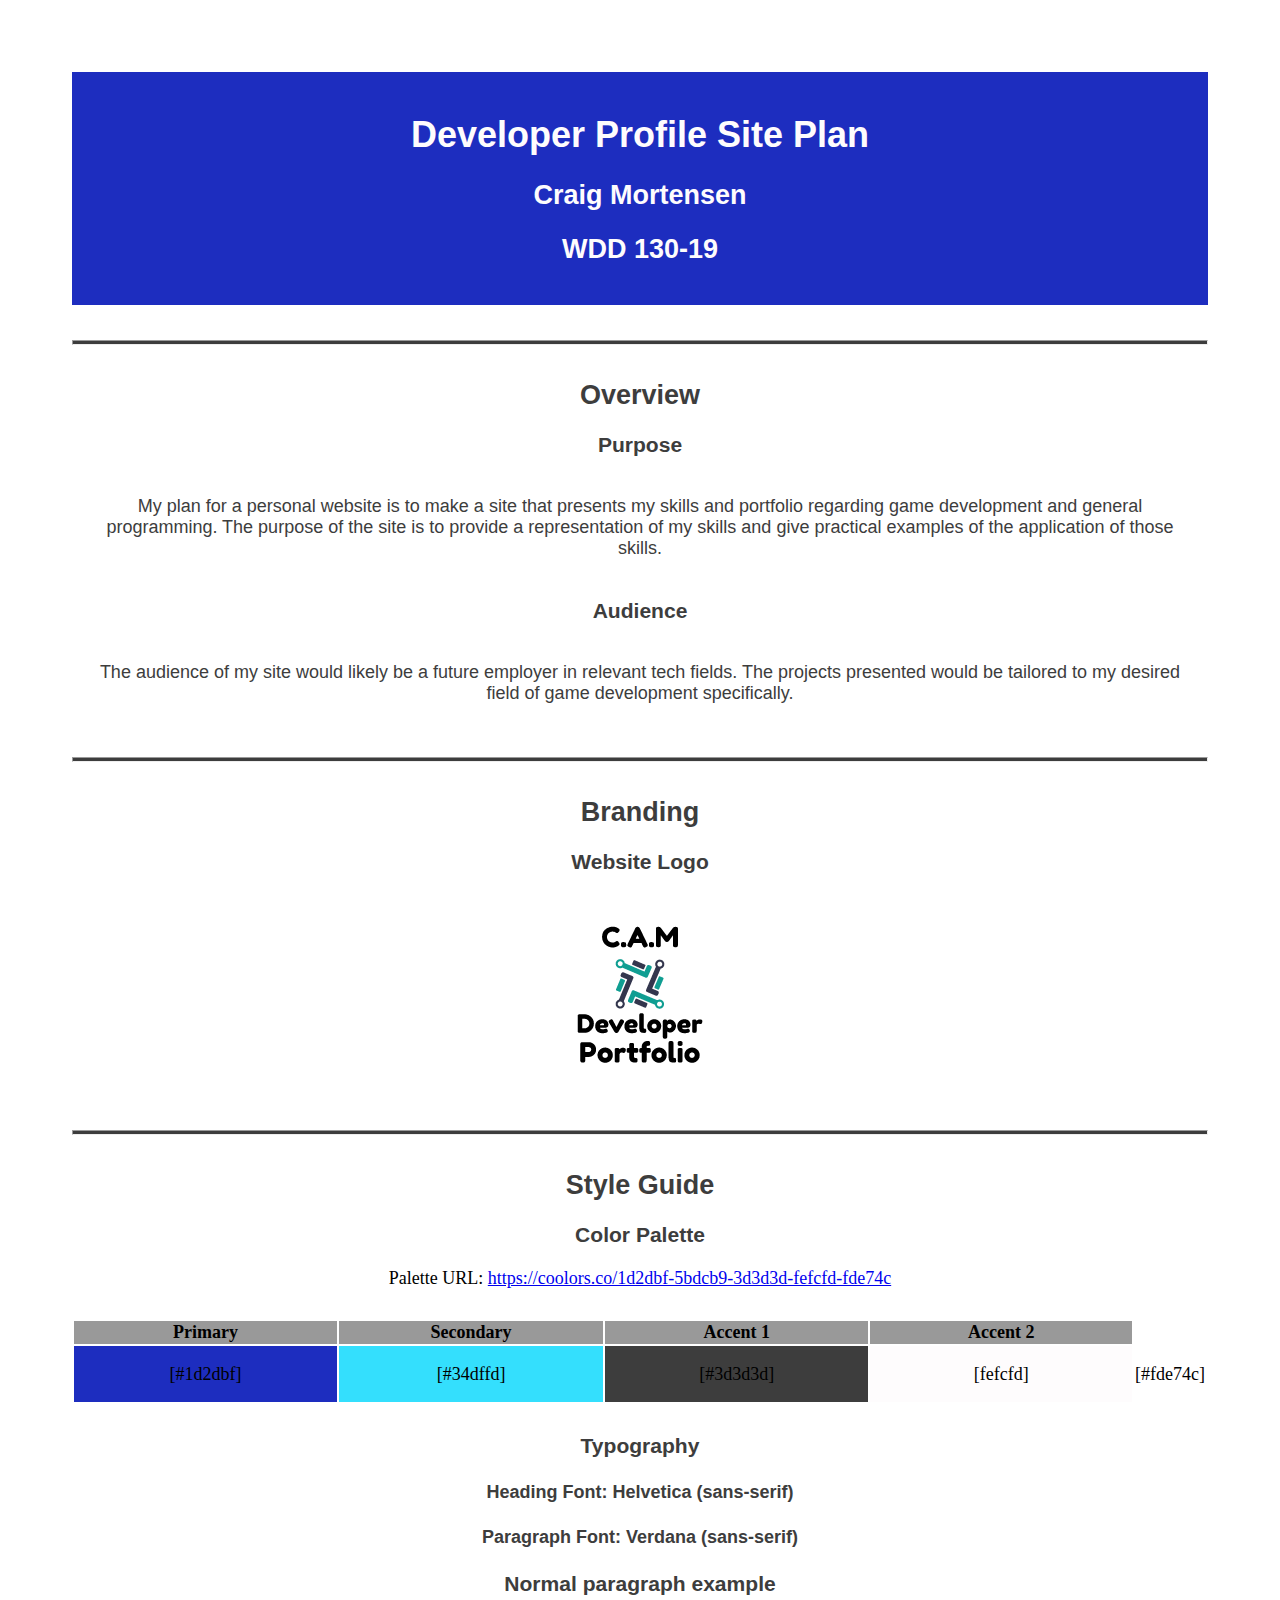
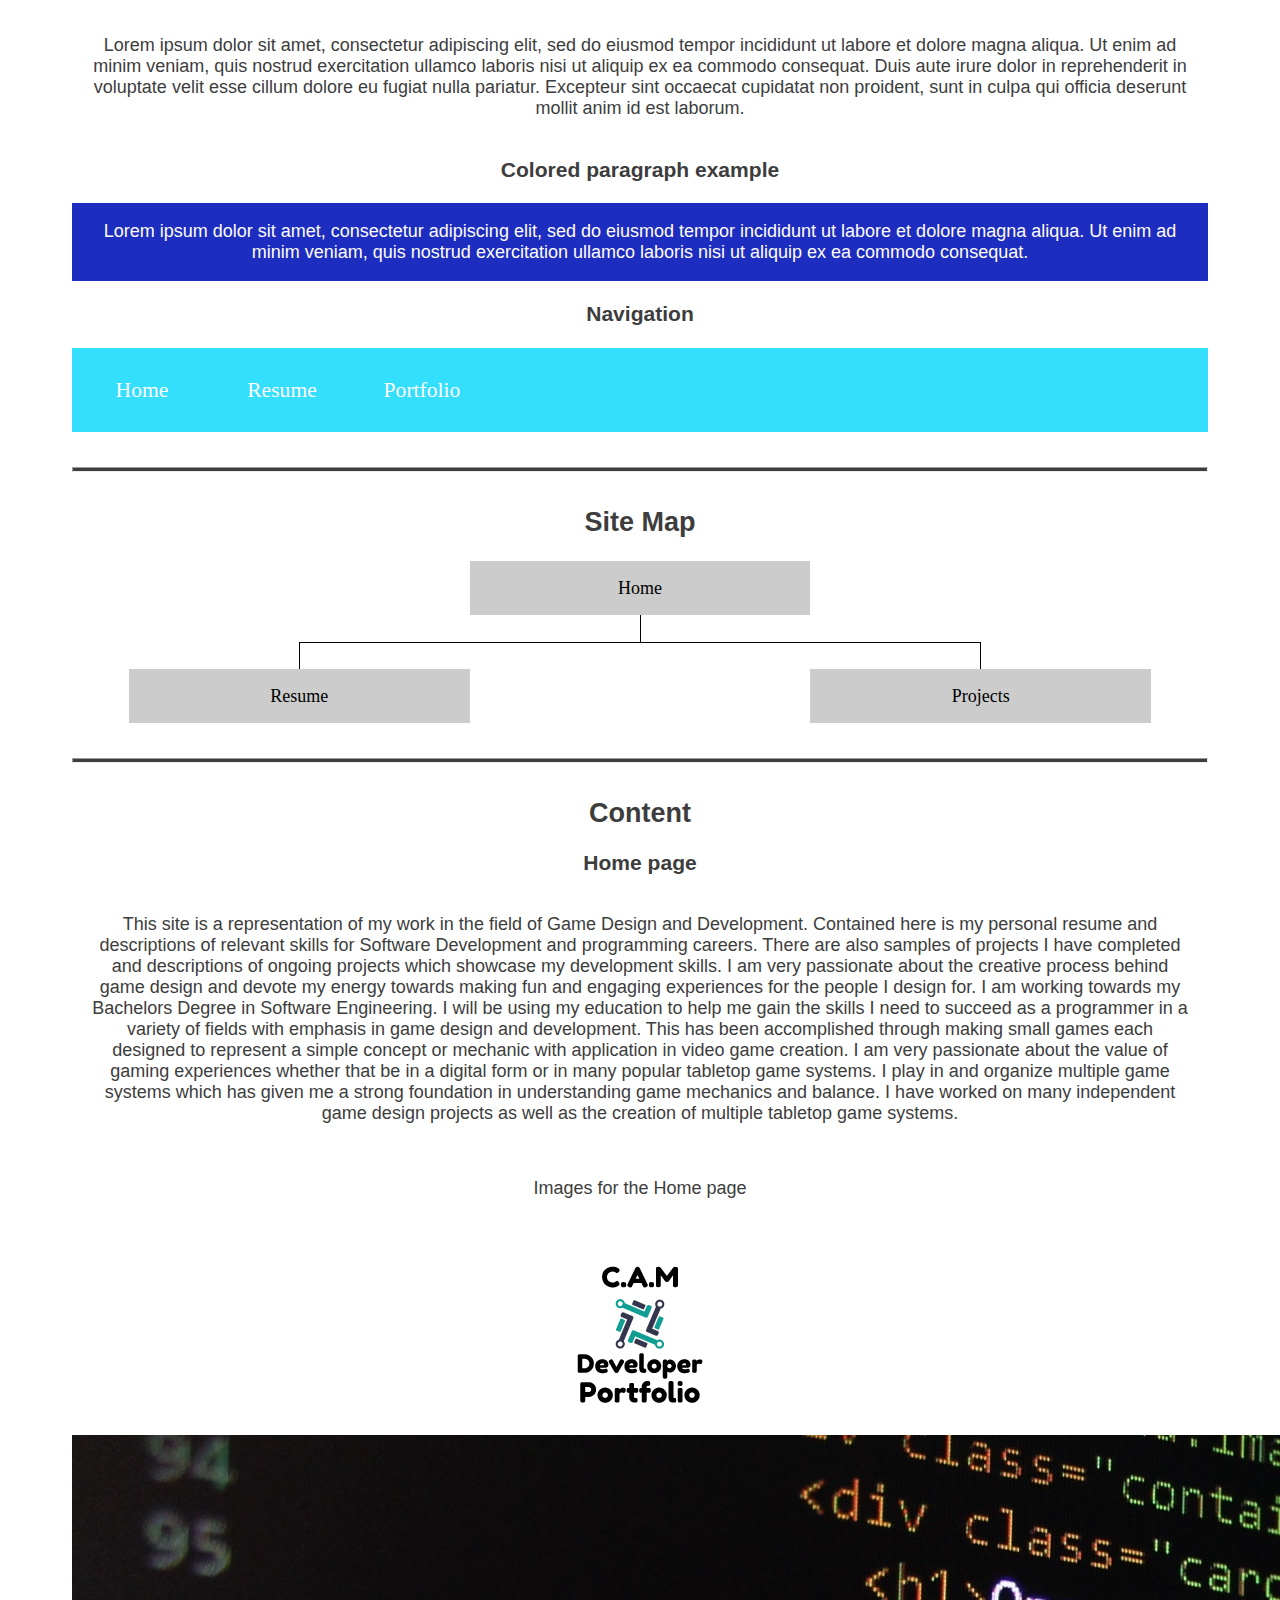
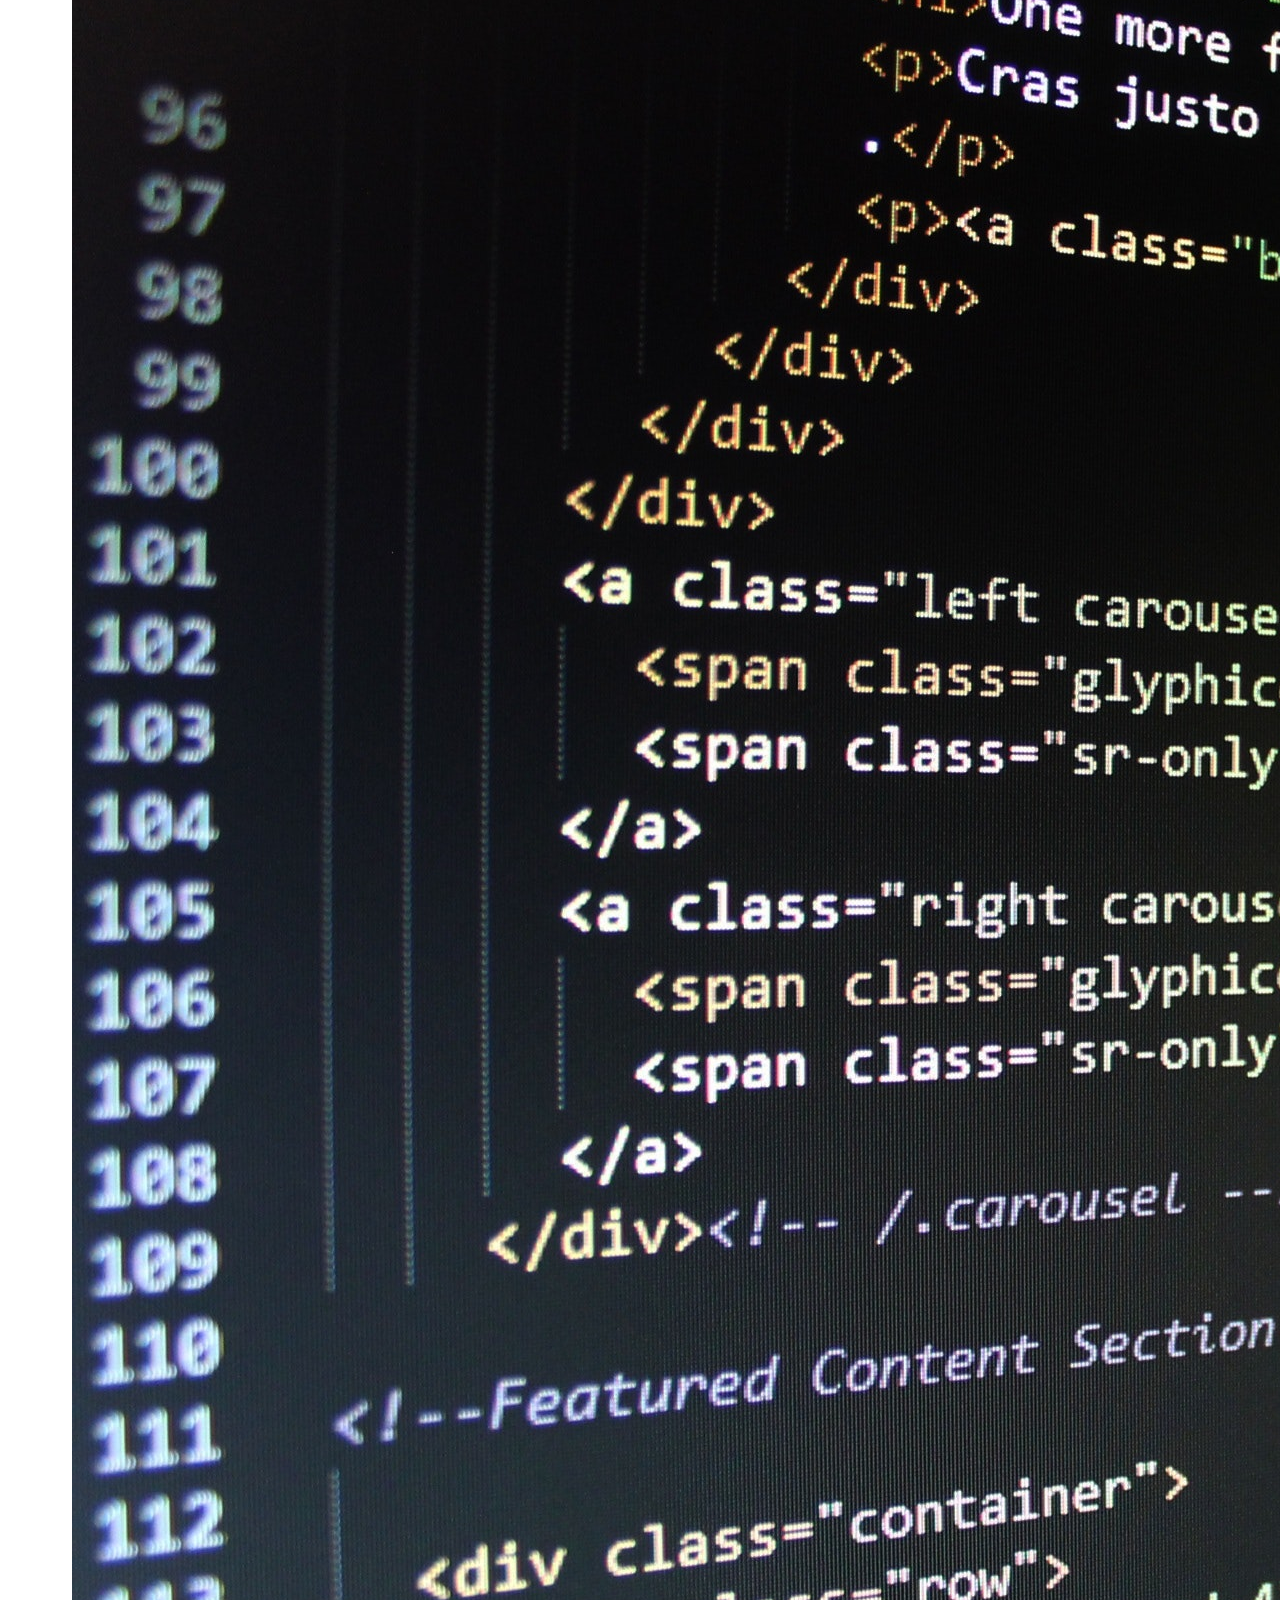
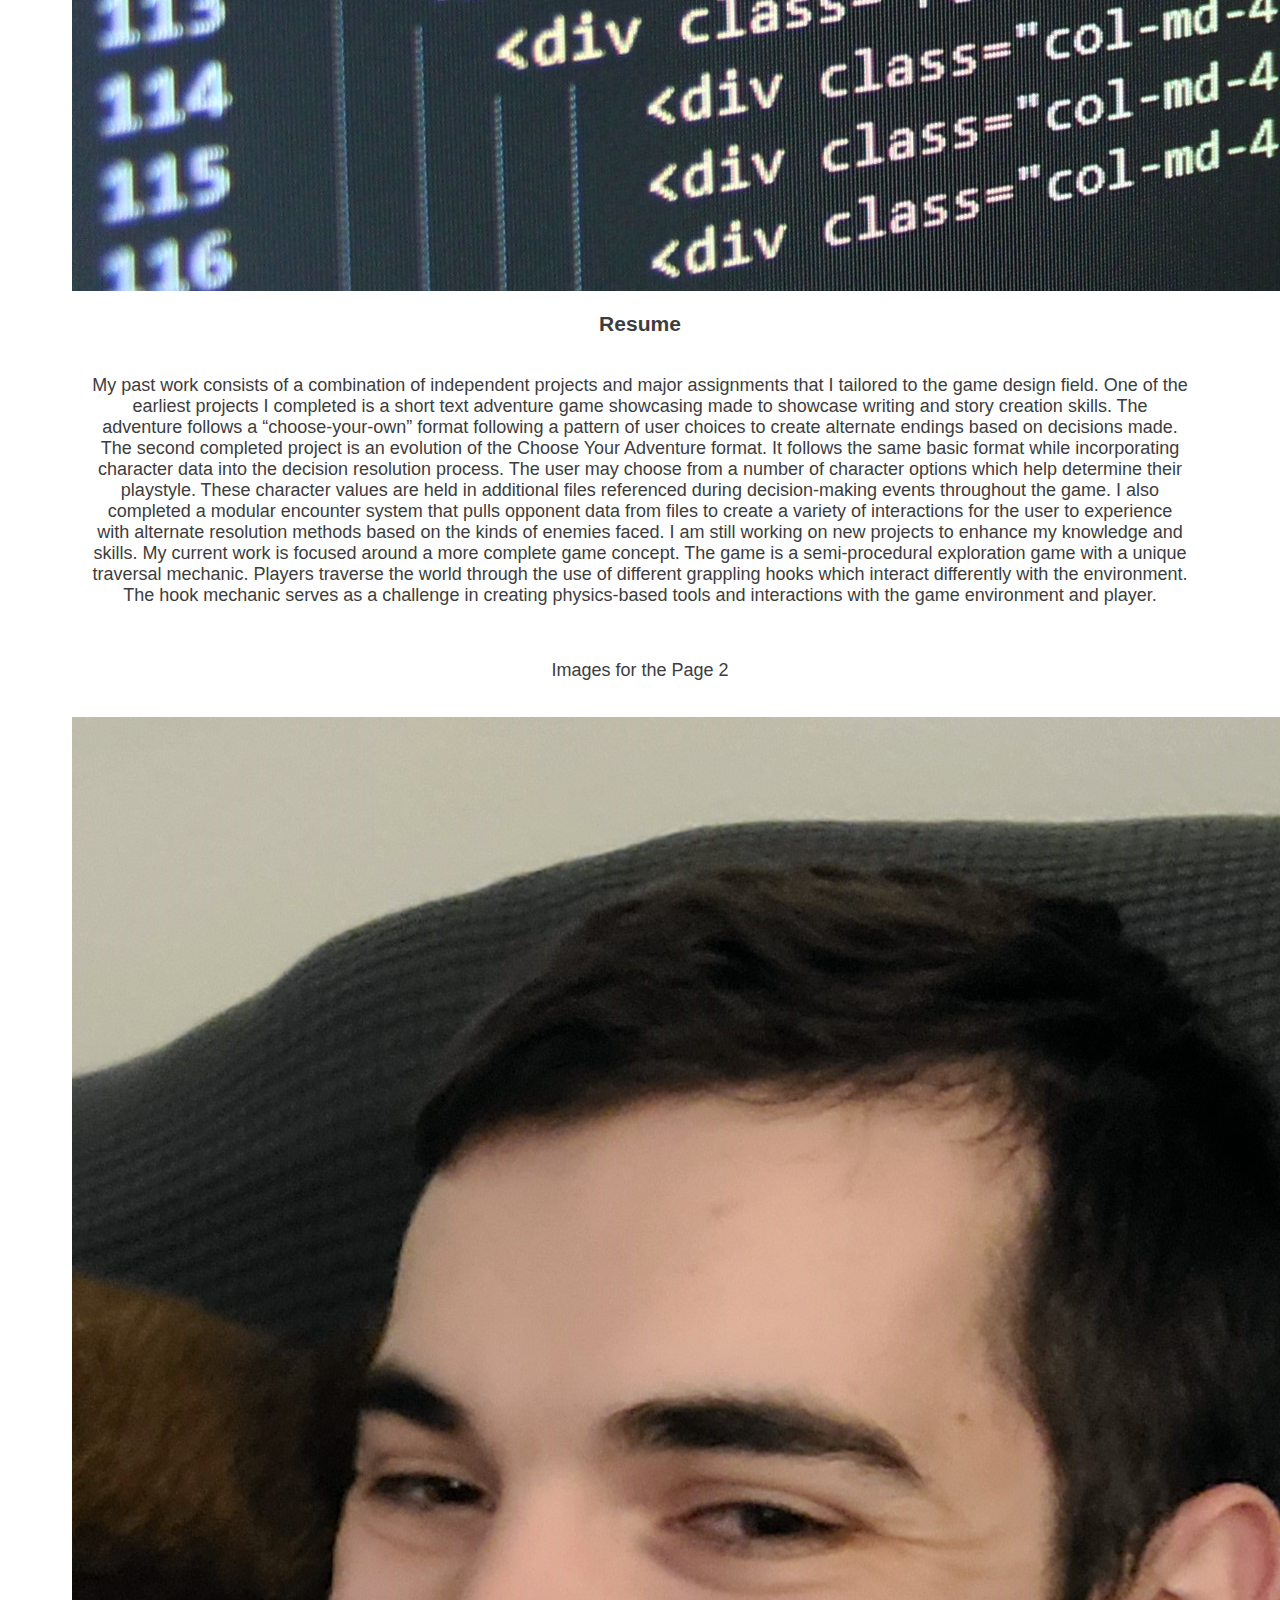
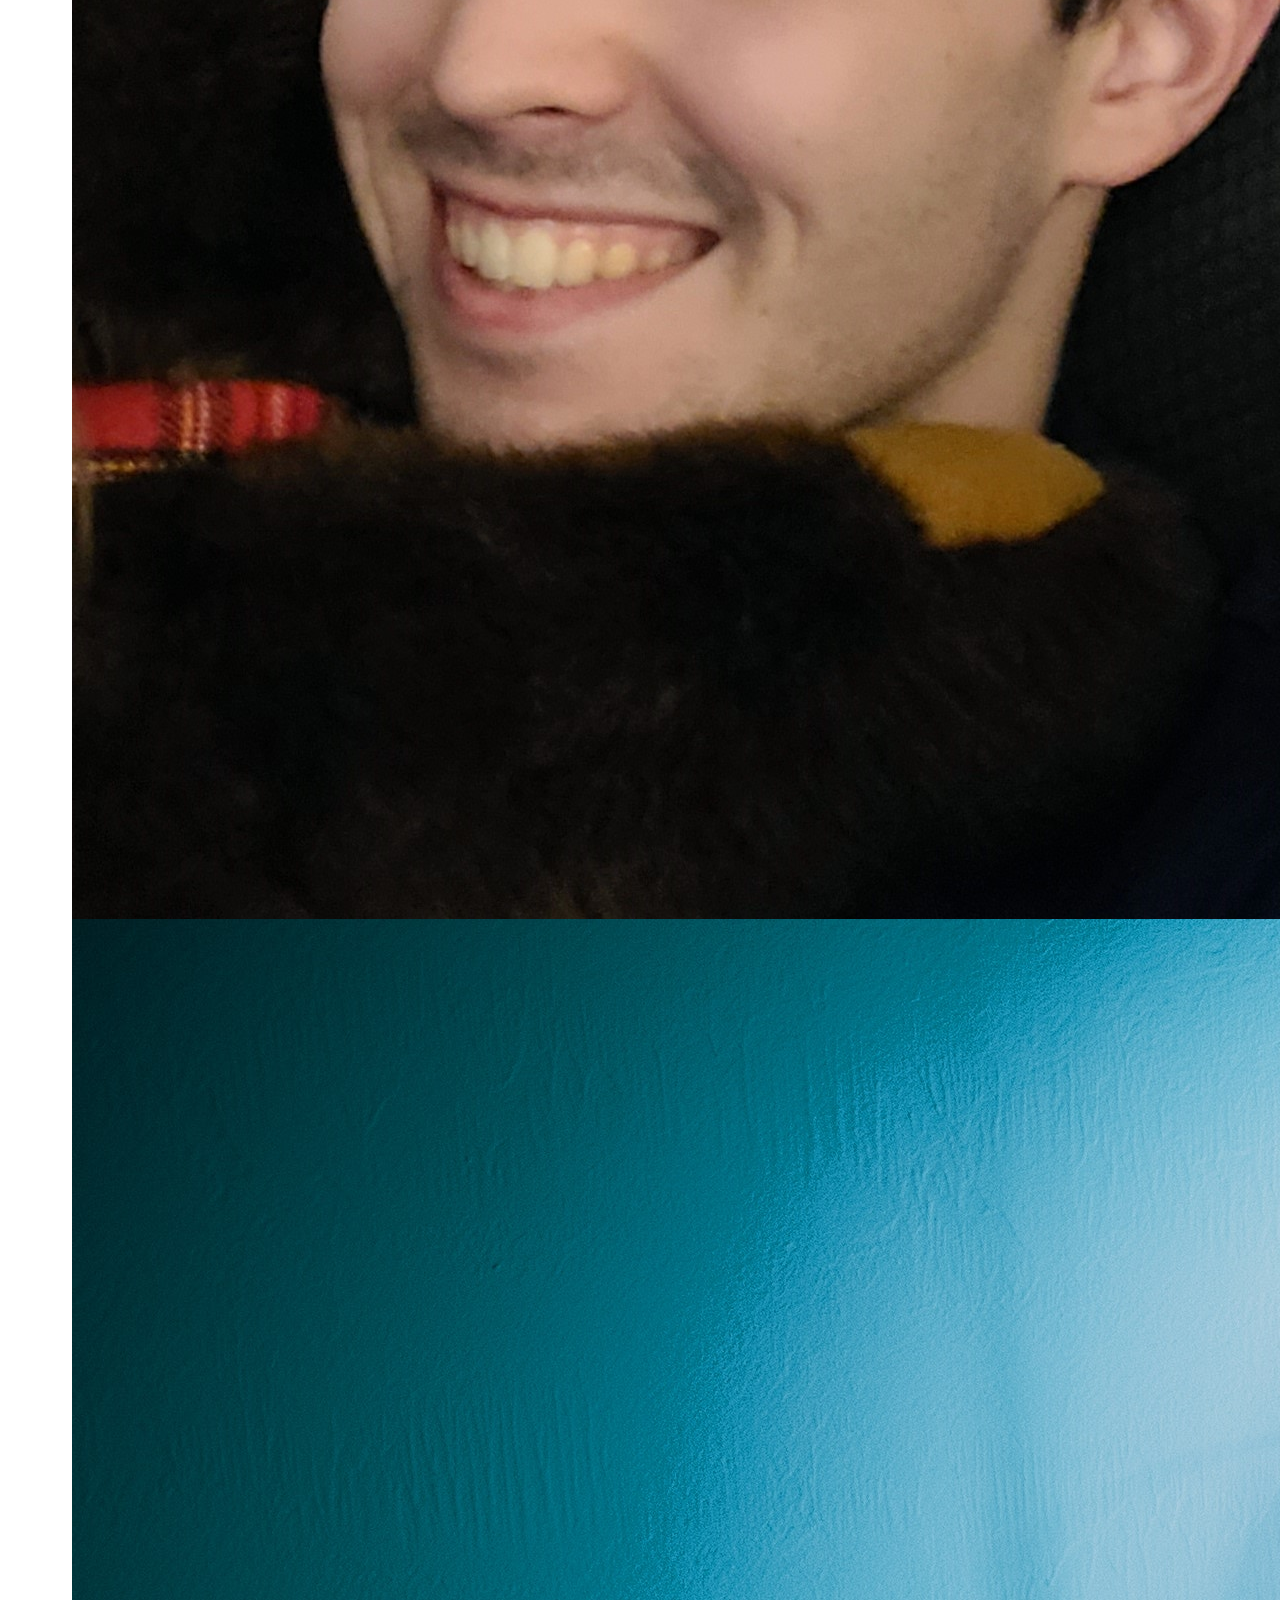
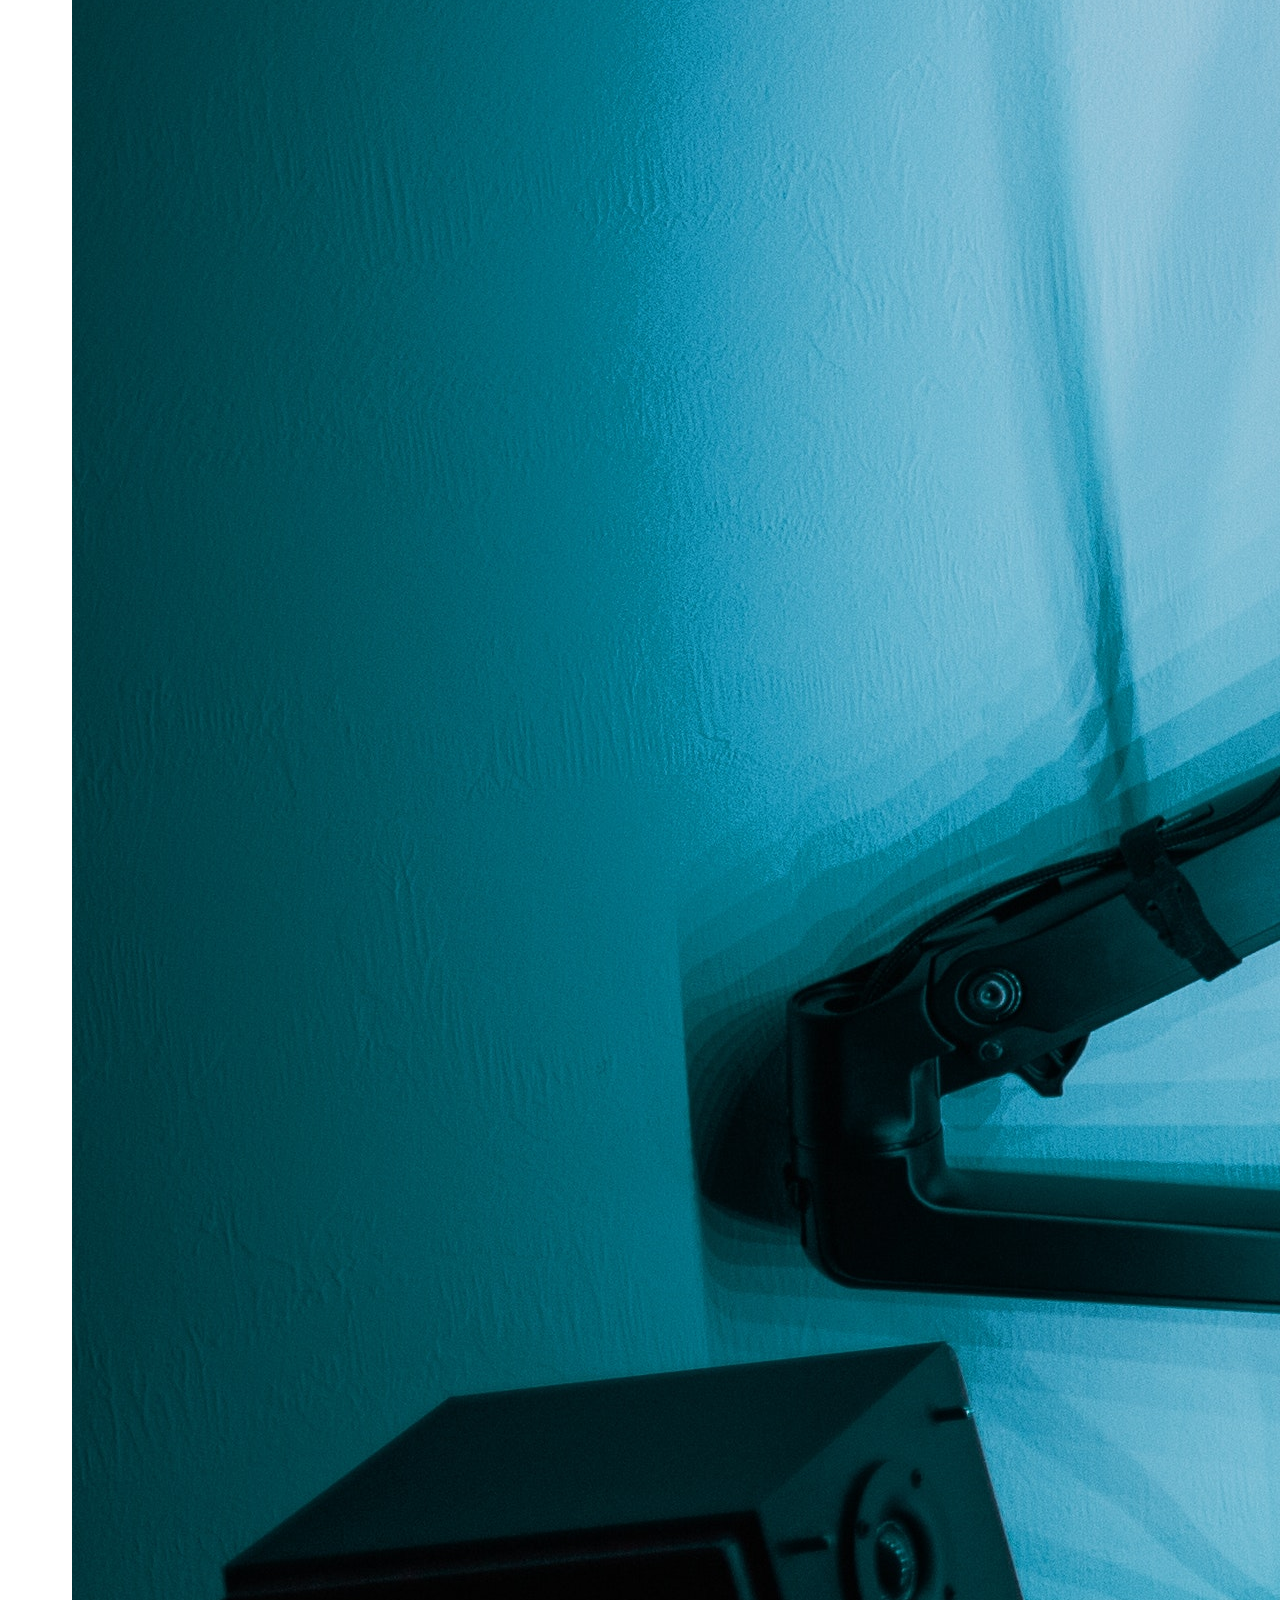
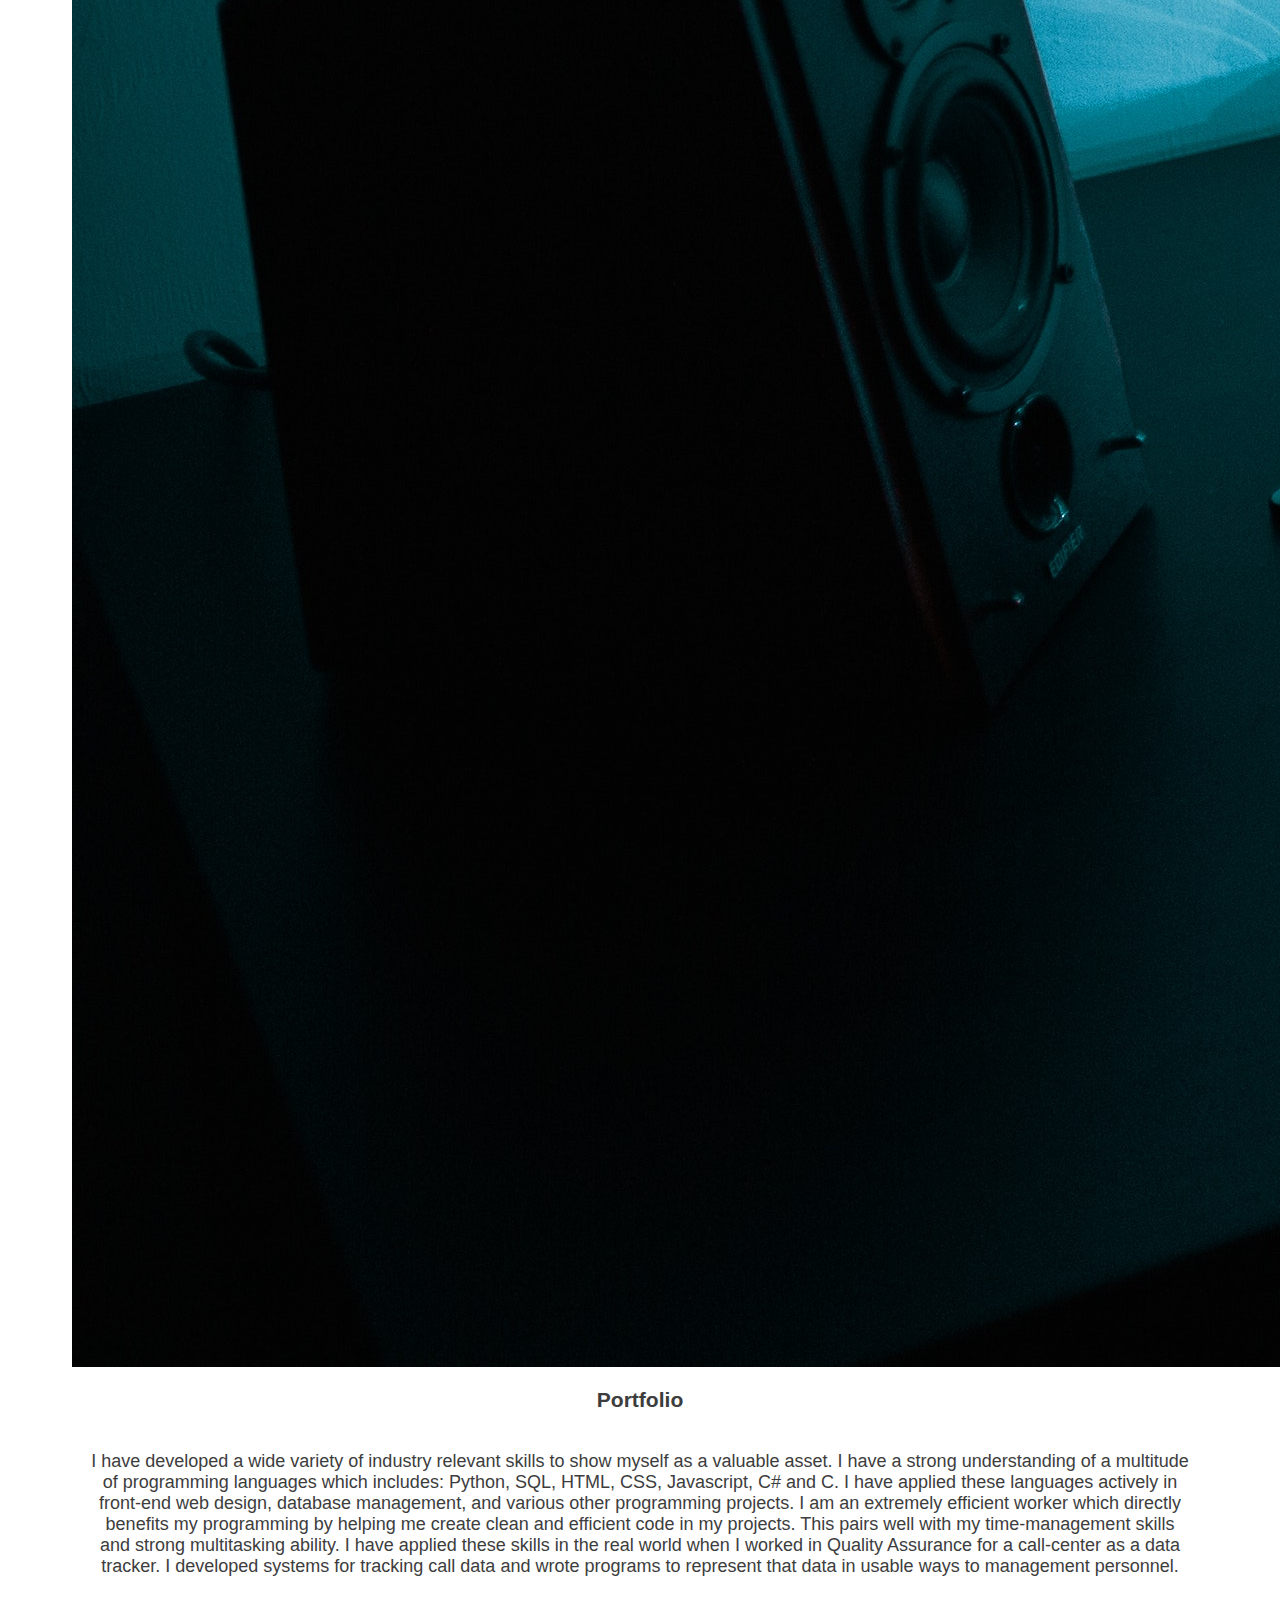
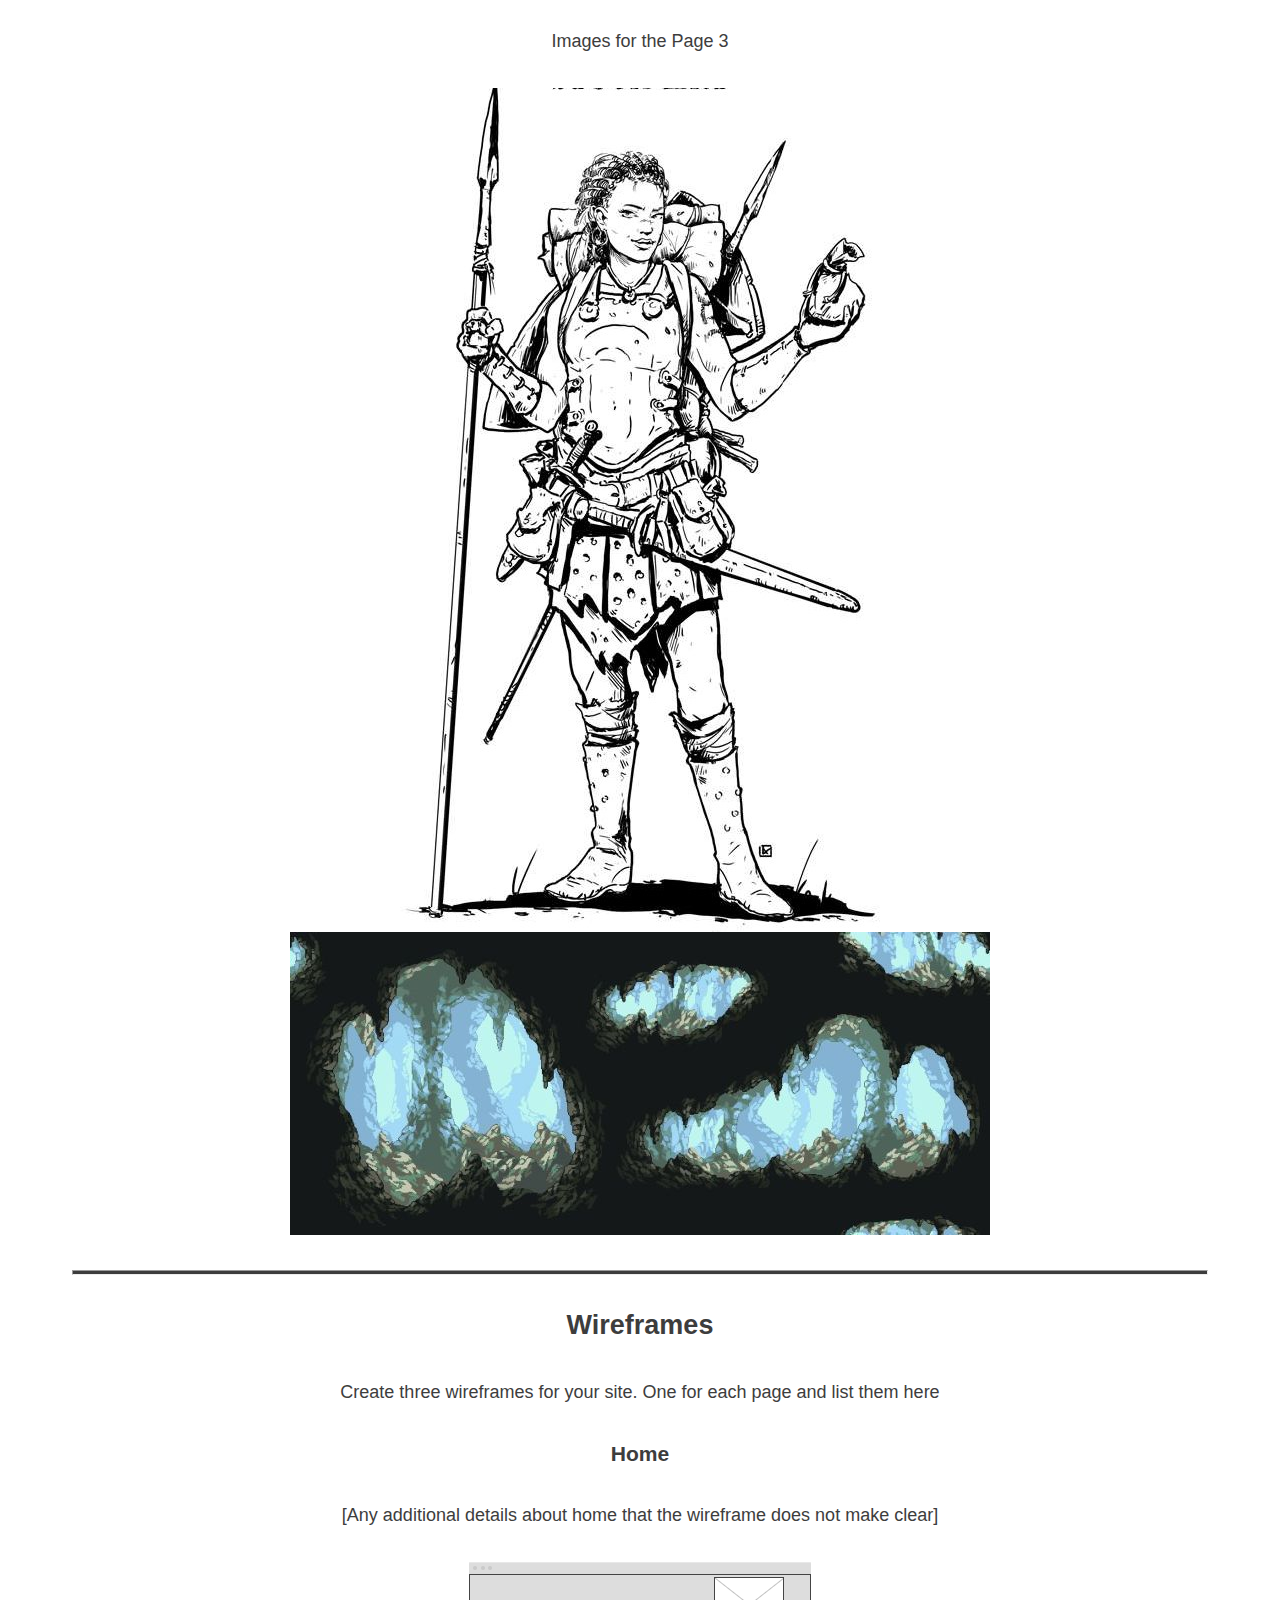
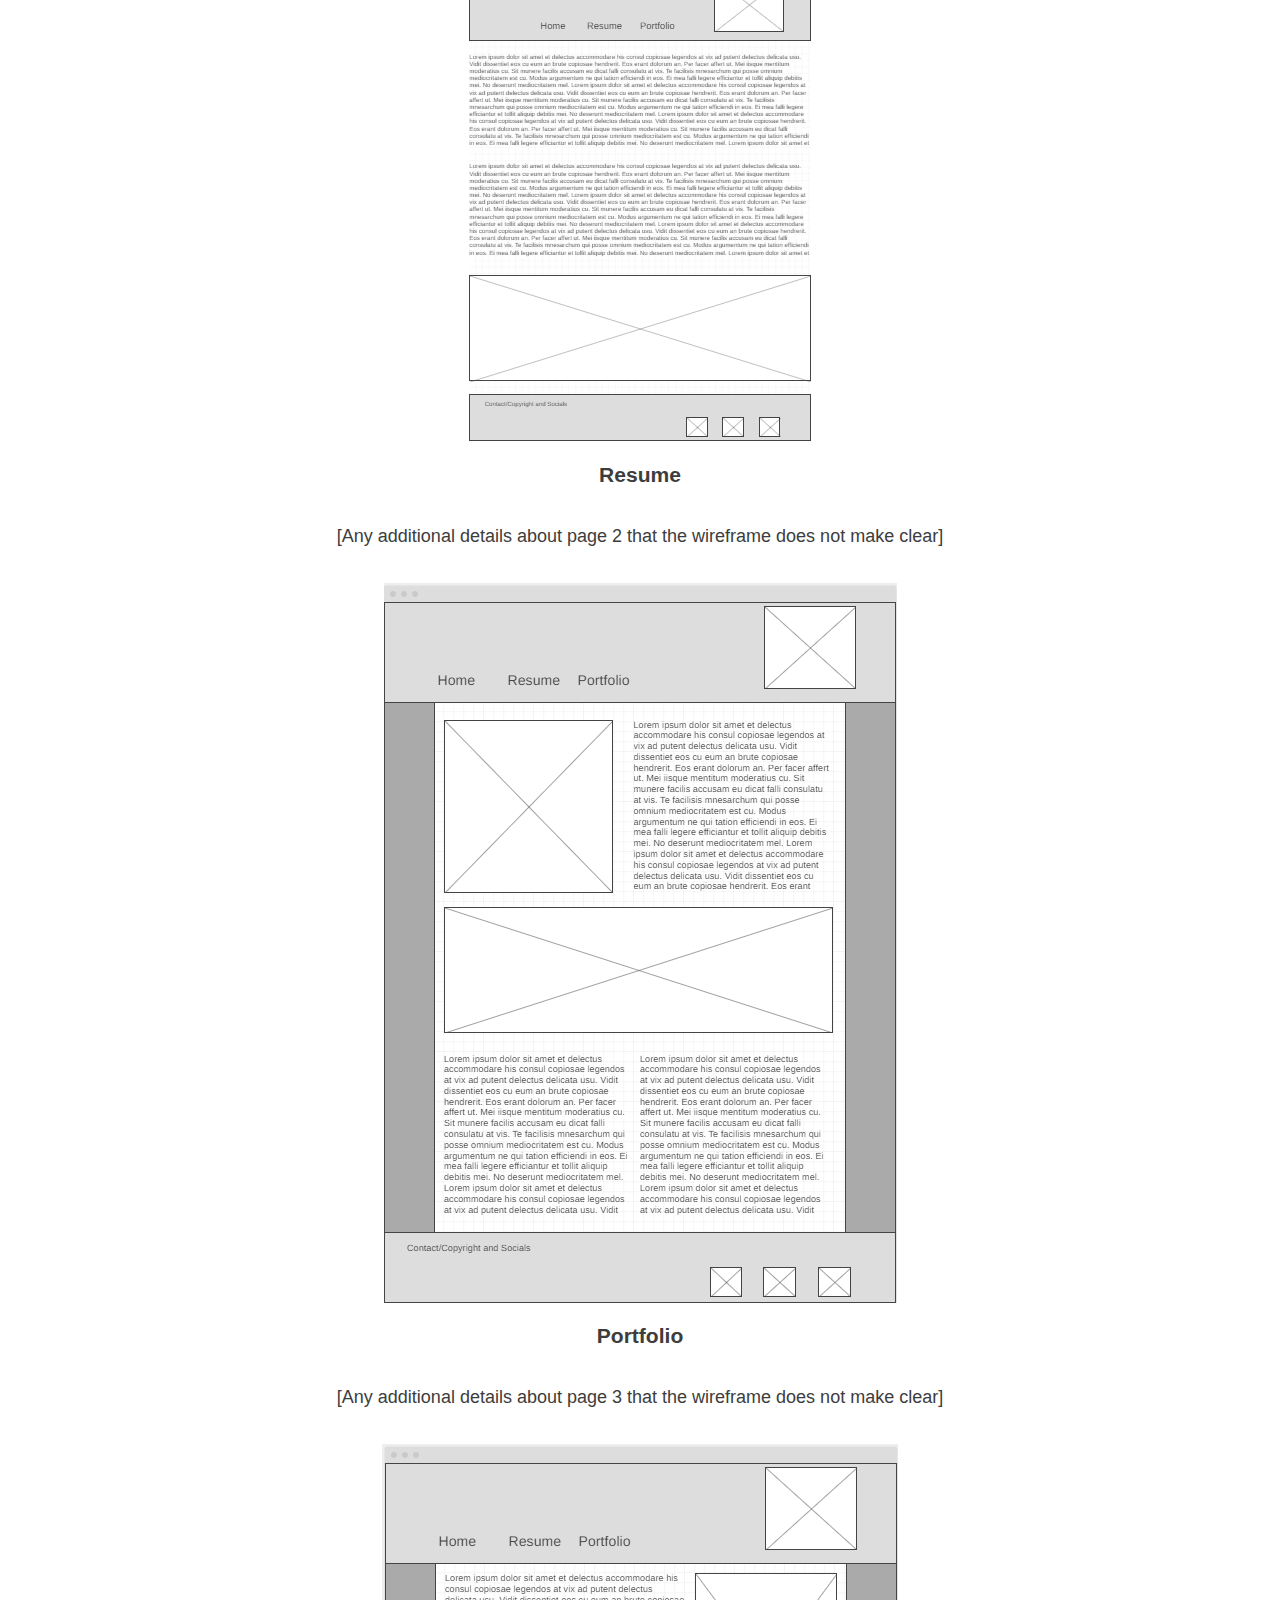
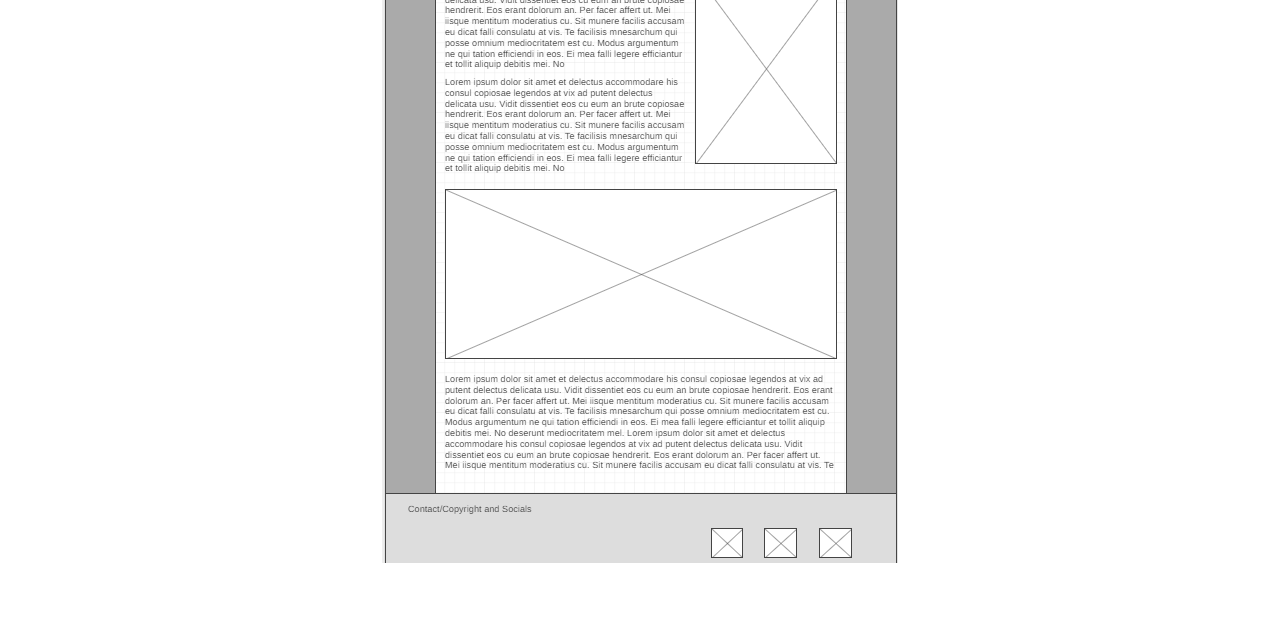
<file: portfolio/site-plan.html>
<!DOCTYPE html>
<html lang="en-us">
    
  <head>
    <meta charset="utf-8">
    <title>Site Plan</title>
    <link type="text/css" rel="stylesheet" href="styles/site-plan.css">
  </head>

  <body>
    <header>
      <h1>Developer Profile Site Plan</h1>
      <h2>Craig Mortensen</h2>
      <h2>WDD 130-19</h2>
      <!-- In the header above, add the name or your site, your name and class number. For example if you are in section 3 you would put WDD 130.03 -->
    </header>
    <main>

      <!-- ------------------------Steps 2-3------------------------------ -->
      <hr>
      <h2>Overview</h2>
      <h3>Purpose</h3>
      <p>My plan for a personal website is to make a site that presents my skills and portfolio regarding 
        game development and general programming. The purpose of the site is to provide a representation of 
        my skills and give practical examples of the application of those skills.</p>  <!-- change this -->


      <h3>Audience</h3>
      <p>The audience of my site would likely be a future employer in relevant tech fields. 
        The projects presented would be tailored to my desired field of game development specifically.</p>  <!-- change this -->

      <hr>
      <h2>Branding</h2>
      <h3>Website Logo</h3>
      <!-- Replace this with some sort of logo for your site.  A logo can be as simple as the name of your site in a nice font :) -->
      <img src="images/logo.png" alt="Logo image">
      <hr>
      <h2>
        Style Guide
      </h2>

      <!-- ------------------------Steps 4-8------------------------------ -->

      <h3>
        Color Palette
      </h3>
      <!--  The colors you choose for a website are one of the most important decisions you will make. Follow the instructions on the activity in iLearn then return and replace the color codes below with the hex color codes (the 6 digit numbers that show at the bottom of each color) for the colors you have chosen below.  You should have at least 2 colors but do not have to fill in all 4 if you do not need them.  -->

      <!-- Copy and paste the URL to your finished palette below Make sure to paste it into both spots -->
      Palette URL: <a href="https://coolors.co/1d2dbf-5bdcb9-3d3d3d-fefcfd-fde74c" target="_blank">https://coolors.co/1d2dbf-5bdcb9-3d3d3d-fefcfd-fde74c</a>


      <table class="colors">
        <tr><th>Primary</th><th>Secondary</th><th>Accent 1</th><th>Accent 2</th></tr>
        <!-- Replace the numbers in the boxes below with your hex color codes. Then switch to the 
          site-plan.css file and change your colors there as well. -->
        <tr><td class="primary">[#1d2dbf]</td><td class="secondary">[#34dffd]</td><td class="accent1">[#3d3d3d]</td><td class="accent2">[fefcfd]</td><td class="flair">[#fde74c]</td></tr>
      </table>

      <!-- ------------------------Step 9------------------------------ -->

      <h3>
        Typography
      </h3>
      <!-- Choose a font for your paragraphs (body copy) and headlines. What font(s) have you chosen? 
        Why did you choose what you did?  Make sure to review the list of web safe fonts at W3Schools.org as a starting point.  
        Think also about which of your colors above you might use for background and font colors. -->

      <h4>
        Heading Font: Helvetica (sans-serif)  <!-- change this -->
      </h4>
      <h4>
        Paragraph Font: Verdana (sans-serif)  <!-- change this -->
      </h4>
      <h3>
        Normal paragraph example
      </h3>
      <p>
        Lorem ipsum dolor sit amet, consectetur adipiscing elit, sed do eiusmod tempor incididunt ut labore et dolore magna aliqua. Ut enim ad minim veniam, quis nostrud exercitation ullamco laboris nisi ut aliquip ex ea commodo consequat. Duis aute irure dolor in reprehenderit in voluptate velit esse cillum dolore eu fugiat nulla pariatur. Excepteur sint occaecat cupidatat non proident, sunt in culpa qui officia deserunt mollit anim id est laborum.
      </p>
      <h3>
        Colored paragraph example
      </h3>
      <p class="colored">
        Lorem ipsum dolor sit amet, consectetur adipiscing elit, sed do eiusmod tempor incididunt ut labore et dolore magna aliqua. Ut enim ad minim veniam, quis nostrud exercitation ullamco laboris nisi ut aliquip ex ea commodo consequat. 
      </p>

      <!-- ------------------------Step 10------------------------------ -->

      <h3>
        Navigation
      </h3>
      <!-- Think about how you want your navigation bar to look. In the site-plan.css file 
        change the colors to your colors to get the look you desire. --> 
      <nav>
        <a href="#">Home</a>
        <a href="#">Resume</a>
        <a href="#">Portfolio</a>
      </nav>
      <hr>
      <h2>
        Site Map
      </h2>
      <div class="sitemap">
        <div class="sm-home">
          Home
        </div>
        <div class="sm-page2">
          Resume <!-- change this -->
        </div>
        <div class="sm-page3">
          Projects  <!-- change this -->
        </div>

        <div class="top">
          &nbsp;
        </div>
        <div class="left">
          &nbsp;
        </div>
        <div class="right">
          &nbsp;
        </div>

      </div>

      <!-- --------Content Section -------------- -->
      <hr>
      <h2>
        Content
      </h2>
      <h3>Home page</h3>
      <p>
        This site is a representation of my work in the field of Game Design and Development. Contained here is my personal resume and descriptions of relevant skills for Software Development and programming careers. There are also samples of projects I have completed and descriptions of ongoing projects which showcase my development skills. I am very passionate about the creative process behind game design and devote my energy towards making fun and engaging experiences for the people I design for.
        I am working towards my Bachelors Degree in Software Engineering. I will be using my education to help me gain the skills I need to succeed as a programmer in a variety of fields with emphasis in game design and development. This has been accomplished through making small games each designed to represent a simple concept or mechanic with application in video game creation. 
        I am very passionate about the value of gaming experiences whether that be in a digital form or in many popular tabletop game systems. I play in and organize multiple game systems which has given me a strong foundation in understanding game mechanics and balance. I have worked on many independent game design projects as well as the creation of multiple tabletop game systems.
      </p>
      <p>Images for the Home page</p>
        <img src="images/logo.png" alt="Logo image">
        <img src="images/Code Screen.jpg" alt="Computer screen with code displayed">

      </ul>
      <h3>Resume</h3>
      <p>
        My past work consists of a combination of independent projects and major assignments that I tailored to the game design field. One of the earliest projects I completed is a short text adventure game showcasing made to showcase writing and story creation skills. The adventure follows a “choose-your-own” format following a pattern of user choices to create alternate endings based on decisions made. 
        The second completed project is an evolution of the Choose Your Adventure format. It follows the same basic format while incorporating character data into the decision resolution process. The user may choose from a number of character options which help determine their playstyle. These character values are held in additional files referenced during decision-making events throughout the game. I also completed a modular encounter system that pulls opponent data from files to create a variety of interactions for the user to experience with alternate resolution methods based on the kinds of enemies faced.
        I am still working on new projects to enhance my knowledge and skills. My current work is focused around a more complete game concept. The game is a semi-procedural exploration game with a unique traversal mechanic. Players traverse the world through the use of different grappling hooks which interact differently with the environment. The hook mechanic serves as a challenge in creating physics-based tools and interactions with the game environment and player. 
      </p>
      <p>Images for the Page 2</p>
        <img src="images/profile.jpg" alt="profile picture">
        <img src="images/Gaming Table.jpg" alt="Computer desk with monitors">

      </ul>
      <h3>Portfolio</h3>
      <p>
        I have developed a wide variety of industry relevant skills to show myself as a valuable asset. I have a strong understanding of a multitude of programming languages which includes: Python, SQL, HTML, CSS, Javascript, C# and C. I have applied these languages actively in front-end web design, database management, and various other programming projects.
	      I am an extremely efficient worker which directly benefits my programming by helping me create clean and efficient code in my projects. This pairs well with my time-management skills and strong multitasking ability. 
        I have applied these skills in the real world when I worked in Quality Assurance for a call-center as a data tracker. I developed systems for tracking call data and wrote programs to represent that data in usable ways to management personnel. 
      </p>
      <p>Images for the Page 3</p>
        <img src="images/Adventurer.jpg" alt="text adventure character">
        <img src="images/Cave background.jpg" alt="2d art cave background scenery">

      </ul>
      <hr>
      <h2>
        Wireframes
      </h2>
      <p>
        Create three wireframes for your site. One for each page and list them here</p>

      <h3>Home</h3>
      <p>         
        [Any additional details about home that the wireframe does not make clear]
      </p>
      <img src="images/Homepage.png" alt="home page wireframe">

      <h3>Resume</h3>
      <p>         
        [Any additional details about page 2 that the wireframe does not make clear]
      </p>
      <img src="images/Resume Page.png" alt="page 2 wireframe">

      <h3>Portfolio</h3>
      <p>         
        [Any additional details about page 3 that the wireframe does not make clear]
      </p>
      <img src="images/Portfolio Page.png" alt="page 3 wireframe">
    </main>
  </body>

</html>
</file>
<file: css/style.css>
body {
    text-align: center;
}

nav {
    background-color: steelblue;
    padding: 10px;
}

a {
    color: white;
    margin: 40px;
    line-height: 1.5em;
}

h1, h2 {
    color: steelblue;
}

img {
    width: 800px;
    border: 4px solid steelblue;
}

p {
    padding: 10px;
}

#active {
    background-color: white;
    color: steelblue;
}
</file>
<file: portfolio/styles/style.css>
h1 h3 {
    font-family: Arial, Helvetica, sans-serif, sans-serif;
}

p {
    font-family: Verdana, Geneva, Tahoma, sans-serif;
}

header {
    display:grid;
    grid-template-columns: 1fr 1fr 1fr 1fr;
    grid-template-rows: 50px 50px 50px 50px;
    background-color: #1d2dbf;
    color: white;
}

.nav-title {
    grid-row: 1/4;
    grid-column: 2/4;
    font-size: 70px;
}

#logo-image {
    grid-column:4/5;
    border-radius: 50%;
    height: 150px;
    margin-top: 25px;
    margin-left: 30px;
}

.nav-bar {
    grid-row: 4/5;
    grid-column: 1/5;
    text-align: center;
    background-color: #34dffd;
    border-top: solid black;
}
nav a {
    color: #3D3D3D;
    font-size: 25px;
    padding: 20px;
    margin: 20px;
    font-weight: bold;
}

nav a:hover {
    color: #34dffd;
    background-color: #3D3D3D;

}

body {
    max-width: 2600px;
    margin: 0 auto;

}

.summary {
    grid-template-rows: 500px 500px 500px;
}

h2 {
    text-align: center;
}

.text-box {
    margin: 20px;
}

#code {
    width: 100%;
    height: auto;
}

footer {
    background-color: #145bff;
    color: white;
    padding: 25px 50px;
    margin-top: 25px; 
    display: flex;
    justify-content: space-around;
    align-items: center;
    font-size: 20px;
}

footer a {
    color: white;
}
</file>
<file: wwr/styles/style.css>
@import url('https://fonts.googleapis.com/css2?family=Lora&display=swap');
@import url('https://fonts.googleapis.com/css2?family=Open+Sans&display=swap');

#content {
    max-width: 2600px;
    margin: 0 auto;
}

nav a {
    text-align: center;
    color: white;
    text-decoration: none;
    padding: 35px;

}

nav a:hover {
    background-color: grey;
    color: white;
}

.home-title {
    color: white;
    margin-top: 10px;
}

.book, .join {
    background-color: #145bff;
    color: white;
    text-decoration: none;
    font-size: 18px;
    padding: 15px 30px;
    margin-top: 50px;
    border-radius: 5px;
}

.book:hover, join:hover {
    background-color: grey;
    color: white;
}

#hero-msg h1, #hero-msg h4 {
    text-align: center;
}

#hero-msg {
    grid-column: 2/3;
    grid-row: 1/2;
    margin-top: 100px;
}

#hero-img {
    width: 100%;
}

.card-img {
    border: 10px solid black
}

.icon {
    padding-top: 10px;
}

.rivers-card, .camping-card, .rapids-card {
    margin: 200px 0;
}

.msg {
    background-color: #2b9130;
    padding: 35px;
}

.msg h2 {
    color: white;
}

.msg p {
    color: white;
    font-size: .8em;
    padding-bottom: 15px;
}

.button-box {
    text-align: center;
}

main section {
    text-align: center;
}

h2 {
    margin: 0;
}

h4 {
    color:white;
}

main section img {
    box-sizing: border-box;
}

#background {
    height: 725px0;
    background-color: #62b6cb;
}

body {
    background-color: #62b6cb;
    font-family: 'Open Sans', sans-serif;
    padding: 0;
    margin: 0;
}

.icon, .logo{
    width: 80px;
}

header {
    background-color: #145bff;
    font-family: 'Lora', serif;
    display: grid;
    grid-template-columns: 150px auto;
}

footer {
    background-color: #145bff;
    color: white;
    padding: 25px 50px;
    margin-top: 200px; 
    display: flex;
    justify-content: space-around;
    align-items: center;
}

footer p {
    font-size: 1.2em;
    text-decoration: underline;
}

footer a {
    color: white;
    text-decoration: none;
    margin-top: 200px;
}

footer a:hover {
    color: white;
}

footer .social img {
    padding-top: 15px;
}

a:hover {
    text-decoration: underline;
}

.home-title {
    font-family: 'Lora', serif;
    font-size: 2em
}

#logo-link {
    padding-top: 5px;
}

nav {
    display: flex;
    justify-content: space-around;
}

#logo_link {
    padding-top: 5px;
    justify-self: center;
    align-self: center;
}

#hero {
    display: grid;
    grid-template-columns: 1fr 3fr 1fr;
    margin-top: -100px; 
}

#hero-box {
    grid-column: 1/4;
    grid-row: 1/3;
    z-index: -1;
}

.home-grid {
    display: grid;
    grid-template-columns: 1fr 1fr 1fr 1fr 1fr 1fr 1fr 1fr 1fr;
}

.card-img, .mountains {
    width: 100%;
}

.rivers-card {
    grid-column: 2/4;
    grid-row: 2/3;
}

.camping-card {
    grid-column: 5/7;
    grid-row: 2/3;
}

.rapids-card {
    grid-column: 8/10;
    grid-row: 2/3;
}

#background {
    grid-column: 1/11;
    grid-row: 4/9;
}

.mountains {
    grid-column: 2/7;
    grid-row: 5/8;
}

.msg {
    grid-column: 6/10;
    grid-row: 6/7;
}
</file>
<file: positionstyles.css>
/* CSS - Name: "positionstyles.css" */
/* Activity 1 styles */
.content1 {
  /* This is the parent of the activity 1 boxes. */
  display: grid;
  grid-template-columns: 1fr 1fr;
  justify-items: center;
  grid-gap: 20px;
}
.red1 { 
  width: 100%; 
  height: 100px; 
  background-color: red; 
  grid-column: 1/3;
} 
.green1 {
  width: 200px; 
  height: 200px; 
  background-color: green; 

} 
.yellow1 {
  width: 200px; 
  height: 200px; 
  background-color: gold; 
} 
.blue1 {
  width: 100%; 
  height: 100px; 
  background-color: blue; 
  grid-column: 1/3;
} 
/* Activity 2 styles */ 
.content2 {
  /* This is the parent of the activity 2 boxes. */
  display: grid;
  grid-template-columns: 50px 50px 50px 50px 50px;
  justify-items: left;
}
.red2 {
  width: 100px; 
  height: 100px; 
  background-color: red; 
} 
.green2 { 
  width: 100px; 
  height: 100px; 
  background-color: green; 
  margin-top: 50px;
} 
.yellow2 {
  width: 100px; 
  height: 100px; 
  background-color: gold; 
  margin-top: 100px;
} 
.blue2 {
  width: 100px; 
  height: 100px; 
  background-color: blue; 
  margin-top: 150px;
} 
/* Activity 3 styles */ 
.content3 {
  /* This is the parent of the activity 3 boxes. */
  display: grid;
  grid-template-columns: 1fr 1fr;
  justify-items: center;
}
.red3 {
  width: 100%; 
  height: 100px; 
  background-color: red; 
  grid-column: 1/3;
} 
.green3 {
  width: 300px; 
  height: 200px; 
  background-color: green;
  justify-self: left;
} 
.yellow3 {
  width: 300px; 
  height: 200px; 
  background-color: gold; 
  justify-self: right;
} 
.blue3 {
  width: 100%;
  height: 100px; 
  background-color: blue; 
  grid-column: 1/3;
} 
/* Activity 4 styles */ 
.content4 {
  /* This is the parent of the activity 4 boxes. */
  height: 400px;
  display: grid;
  grid-template-columns: 1fr 1fr;
}
.red4 {
  width: 100%; 
  height: 100%; 
  background-color: red; 
  grid-row: 1/4;
} 
.green4 {
  width: 100%; 
  height: (400/3)px; 
  background-color: green; 
} 
.yellow4 {
  width: 100%; 
  height: (400/3)px; 
  background-color: gold; 
} 
.blue4 {
  width: 100%; 
  height: (400/3)px; 
  background-color: blue; 
} 
/* Activity 5 styles */ 
.content5 {
  /* This is the parent of the activity 5 boxes. */
  height: 400px;
}
.red5 { 
  width: 100%; 
  height: 100px; 
  background-color: red; 
} 
.green5 { 
  width: 200px; 
  height: 200px; 
  background-color: green; 
  float: left;
} 
.yellow5 {
  width: 100%; 

  background-color: gold; 

} 
.blue5 {
  width: 100%; 
  height: 100px; 
  background-color: blue; 
} 
/* Activity 6 styles */ 
.content6 {
  /* This is the parent of the activity 6 boxes. */
  display: grid;
  grid-template-columns: 100px 100px 100px 100px 100px 100px;
  grid-template-rows: 100px 100px 100px 100px 100px 100px;
}
.red6 {
  width: 400px; 
  height: 200px;
  background-color: red; 
  grid-column: 1/4;
  grid-row: 1/2;
  z-index: -1;

} 
.green6 {
  width: 200px; 
  height: 200px; 
  background-color: green; 
  grid-column: 1/2;
  grid-row: 5/6;
  z-index: 2;
} 
.yellow6 {
  width: 200px; 
  height: 400px; 
  background-color: gold; 
  grid-column: 5/6;
  grid-row: 3/6;
  z-index: 2;
} 
.blue6 {
  width: 400px; 
  height: 400px; 
  background-color: blue;
  grid-column: 2/5;
  grid-row: 2/5;
  z-index: 1
} 


/* Do not make any changes below here */
.activity {
  width: 70%; 
  margin: 20px auto; 
  font-family: Arial, sans-serif; 
  border: 1px solid black; 
  padding: 10px; 
  clear:both; 
  overflow: auto;
} 

.hint {
  border: 1px solid grey;
  background: #e0e0e0;
  padding: .5em;
  position: relative;
  margin: 1em 0;
}
.hint h3 {
  margin: 0;
}
.hint:hover {
  background: #d0d0d0;
}
.hint > div {
  display: none;
}

.hint input[type=checkbox] {
  position: absolute;
  width: 100%;
  height: 100%;
  opacity: 0;
  z-index: 1;
  cursor: pointer;
}

.hint input[type=checkbox]:checked ~ div {
  display: block;
}

.hint i {
  position: absolute;
  transform: translate(-6px, 0);
  margin-top: 16px;
  right: 10px;
  top: -3px;
}
.hint i:before, .hint i:after {
  content: "";
  position: absolute;
  background-color: black;
  width: 3px;
  height: 9px;
}
.hint i:before {
  transform: translate(2px, 0) rotate(45deg);
}
.hint i:after {
  transform: translate(-2px, 0) rotate(-45deg);
}

.hint input[type=checkbox]:checked ~ i:before {
  transform: translate(-2px, 0) rotate(45deg);
}
.hint input[type=checkbox]:checked ~ i:after {
  transform: translate(2px, 0) rotate(-45deg);
}
.hint a {
  position: relative;
  z-index: 1;
}
</file>
<file: portfolio/styles/projects.css>
h1 h3 {
    font-family: Arial, Helvetica, sans-serif, sans-serif;
}

p {
    font-family: Verdana, Geneva, Tahoma, sans-serif;
}

header {
    display:grid;
    grid-template-columns: 1fr 1fr 1fr 1fr;
    grid-template-rows: 50px 50px 50px 50px;
    background-color: #1d2dbf;
    color: white;
}

.nav-title {
    grid-row: 1/4;
    grid-column: 2/4;
    font-size: 70px;
}

#logo-image {
    grid-column:4/5;
    border-radius: 50%;
    height: 150px;
    margin-top: 25px;
    margin-left: 30px;
}

.nav-bar {
    grid-row: 4/5;
    grid-column: 1/5;
    text-align: center;
    background-color: #34dffd;
    border-top: solid black;
    border-bottom: solid black;
}
nav a {
    color: #3D3D3D;
    font-size: 25px;
    padding: 20px;
    margin: 20px;
    font-weight: bold;
}

nav a:hover {
    color: #34dffd;
    background-color: #3D3D3D;
}

body {
    max-width: 2600px;
    margin: 0 auto;

}

.content {
    display: grid;
    grid-template-columns: 200px 1fr;

}

aside {
    background-color: #34dffd;
    border-right: solid black;
}

#top {
    display: grid;
    grid-template-columns: 1fr 2fr;
    margin-left: 20px;
    justify-items: center;
    margin-top: 50px;
    vertical-align: top;
    margin-bottom: 20px;
}

#top-text {
    display: grid;
    grid-template-rows: 1fr 1fr;
}

#banner {
    width: 100%;
    height: auto;
}

h2 {
    text-align: center;
}

#bottom {
    margin-left: 20px;
    margin-bottom: 50px;
}

footer {
    background-color: #145bff;
    color: white;
    padding: 25px 50px;
    display: flex;
    justify-content: space-around;
    align-items: center;
    font-size: 20px;
}

footer a {
    color: white;
}
</file>
<file: portfolio/styles/resume.css>
h1 h3 {
    font-family: Arial, Helvetica, sans-serif, sans-serif;
}

p {
    font-family: Verdana, Geneva, Tahoma, sans-serif;
}

header {
    display:grid;
    grid-template-columns: 1fr 1fr 1fr 1fr;
    grid-template-rows: 50px 50px 50px 50px;
    background-color: #1d2dbf;
    color: white;
}

.nav-title {
    grid-row: 1/4;
    grid-column: 2/4;
    font-size: 70px;
}

#logo-image {
    grid-column:4/5;
    border-radius: 50%;
    height: 150px;
    margin-top: 25px;
    margin-left: 30px;
}

.nav-bar {
    grid-row: 4/5;
    grid-column: 1/5;
    text-align: center;
    background-color: #34dffd;
    border-top: solid black;
}
nav a {
    color: #3D3D3D;
    font-size: 25px;
    padding: 20px;
    margin: 20px;
    font-weight: bold;
}

nav a:hover {
    color: #34dffd;
    background-color: #3D3D3D;

}

body {
    max-width: 2600px;
    margin: 0 auto;

}

.summary {
    grid-template-rows: 500px 500px 500px;
}

.text-box {
    margin: 20px;
}

#desk {
    width: 100%;
    height: auto;
}

footer {
    background-color: #145bff;
    color: white;
    padding: 25px 50px;
    margin-top: 25px; 
    display: flex;
    justify-content: space-around;
    align-items: center;
    font-size: 20px;
}

footer a {
    color: white;
}
</file>
<file: portfolio/styles/site-plan.css>
/* if you are using any Google fonts change the font names below to your fonts. 
Any spaces in your font name should be replaced with a +. 
Fonts are separated by a | */
@import url('https://fonts.googleapis.com/css?family=IM+Fell+French+Canon+SC|Lato');

:root {
  /* change the values below to your colors from your palette */
  --primary-color: #1D2DBF;
  --secondary-color: #34dffd;
  --accent1-color: #3D3D3D;
  --accent2-color: #FEFCFD;
  --flair-color: #FDE74C;

  /* change the values below to your chosen font(s) */
  --heading-font: "Helvetia", sans-serif;
  --paragraph-font: Verdana, sans-serif;

  /* these colors below should be chosen from among your palette colors above */
  --headline-color-on-white: #3D3D3D;  /* headlines on a white background */ 
  --headline-color-on-color: #FEFCFD; /* headlines on a colored background */ 
  --paragraph-color-on-white: #3D3D3D; /* paragraph text on a white background */ 
  --paragraph-color-on-color: #FEFCFD; /* paragraph text on a colored background */ 
  --paragraph-background-color: #1D2DBF;
  --nav-link-color: #FEFCFD;
  --nav-background-color: #34dffd;
  --nav-hover-link-color: #FDE74C;
  --nav-hover-background-color: #3D3D3D;
}


/*  Look around below...but DON'T CHANGE ANYTHING! */

body {
  max-width: 1200px;
  margin: 0 auto;
  padding: 4em;
  font-size: 18px;
  text-align: center;
}
img {
  display: block;
  margin: 0 auto;
}
h1, h2, h3, h4, h5, h6 {
  font-family: var(--heading-font);
  color: var(--headline-color-on-white);
}
h2 {
  text-align: center;
}
hr {
  height: 3px;
  margin: 35px 0;
  background: var(--accent1-color);
}
header {
  padding: 1em;
  text-align: center;
  color: var(--headline-color-on-color);
  background-color: var(--paragraph-background-color);
}
header > h1, header > h2 {
  color: var(--headline-color-on-color);
}

p {
  font-family: var(--paragraph-font);
  color: var(--paragraph-color-on-white);
  padding: 1em;
}
.colors {
  width: 100%;
  min-width: 350px;
  margin: 30px auto;
  text-align: center;
}
.colors th {
  background-color: #999;
}
.colors td{
  width: 25%;
  height: 3em;
}

.primary {
  background-color: var(--primary-color);
}
.secondary {
  background-color: var(--secondary-color);
}
.accent1 {
  background-color: var(--accent1-color);
}
.accent2{
  background-color: var(--accent2-color);
}

p.colored {
  background-color: var(--paragraph-background-color);
  color: var(--paragraph-color-on-color);
}

nav {
  background-color: var(--nav-background-color);
  line-height: 3em;
  text-align: center;
  font-size: 1.2em;
}
nav  {
  list-style-type: none;
  display: flex;

}
nav a {
  padding:1em;
  min-width: 120px;
  text-decoration: none;
  padding: 10px;

}
nav a:link, nav a:visited {
  color: var(--nav-link-color);
}
nav a:hover {
  color: var(--nav-hover-link-color);
  background-color: var(--nav-hover-background-color);
}

.sitemap {
  display: grid;
  justify-content: center;

  grid-template-columns: repeat(6, 15%);
  grid-template-rows: 3em 1.5em 1.5em 3em;
  grid-template-areas: ". . home home . ."
    ". . . top . ."
    ". left left right right ."
    "page2 page2 . . page3 page3";
}
.sitemap > div {

  text-align: center;

}
.sm-home {
  grid-area: home;
  background-color: #ccc;
  line-height: 3em;
}
.sm-page2 {
  grid-area: page2;
  background-color: #ccc;
  line-height: 3em;
}
.sm-page3 {
  grid-area: page3;
  background-color: #ccc;
  line-height: 3em;
}

.top {
  grid-area: top;
  border-left: 1px solid;
}

.left {
  grid-area: left;
  border-top: 1px solid;
  border-left: 1px solid;
}

.right {
  grid-area: right;
  border-top: 1px solid;
  border-right: 1px solid;
}
</file>
